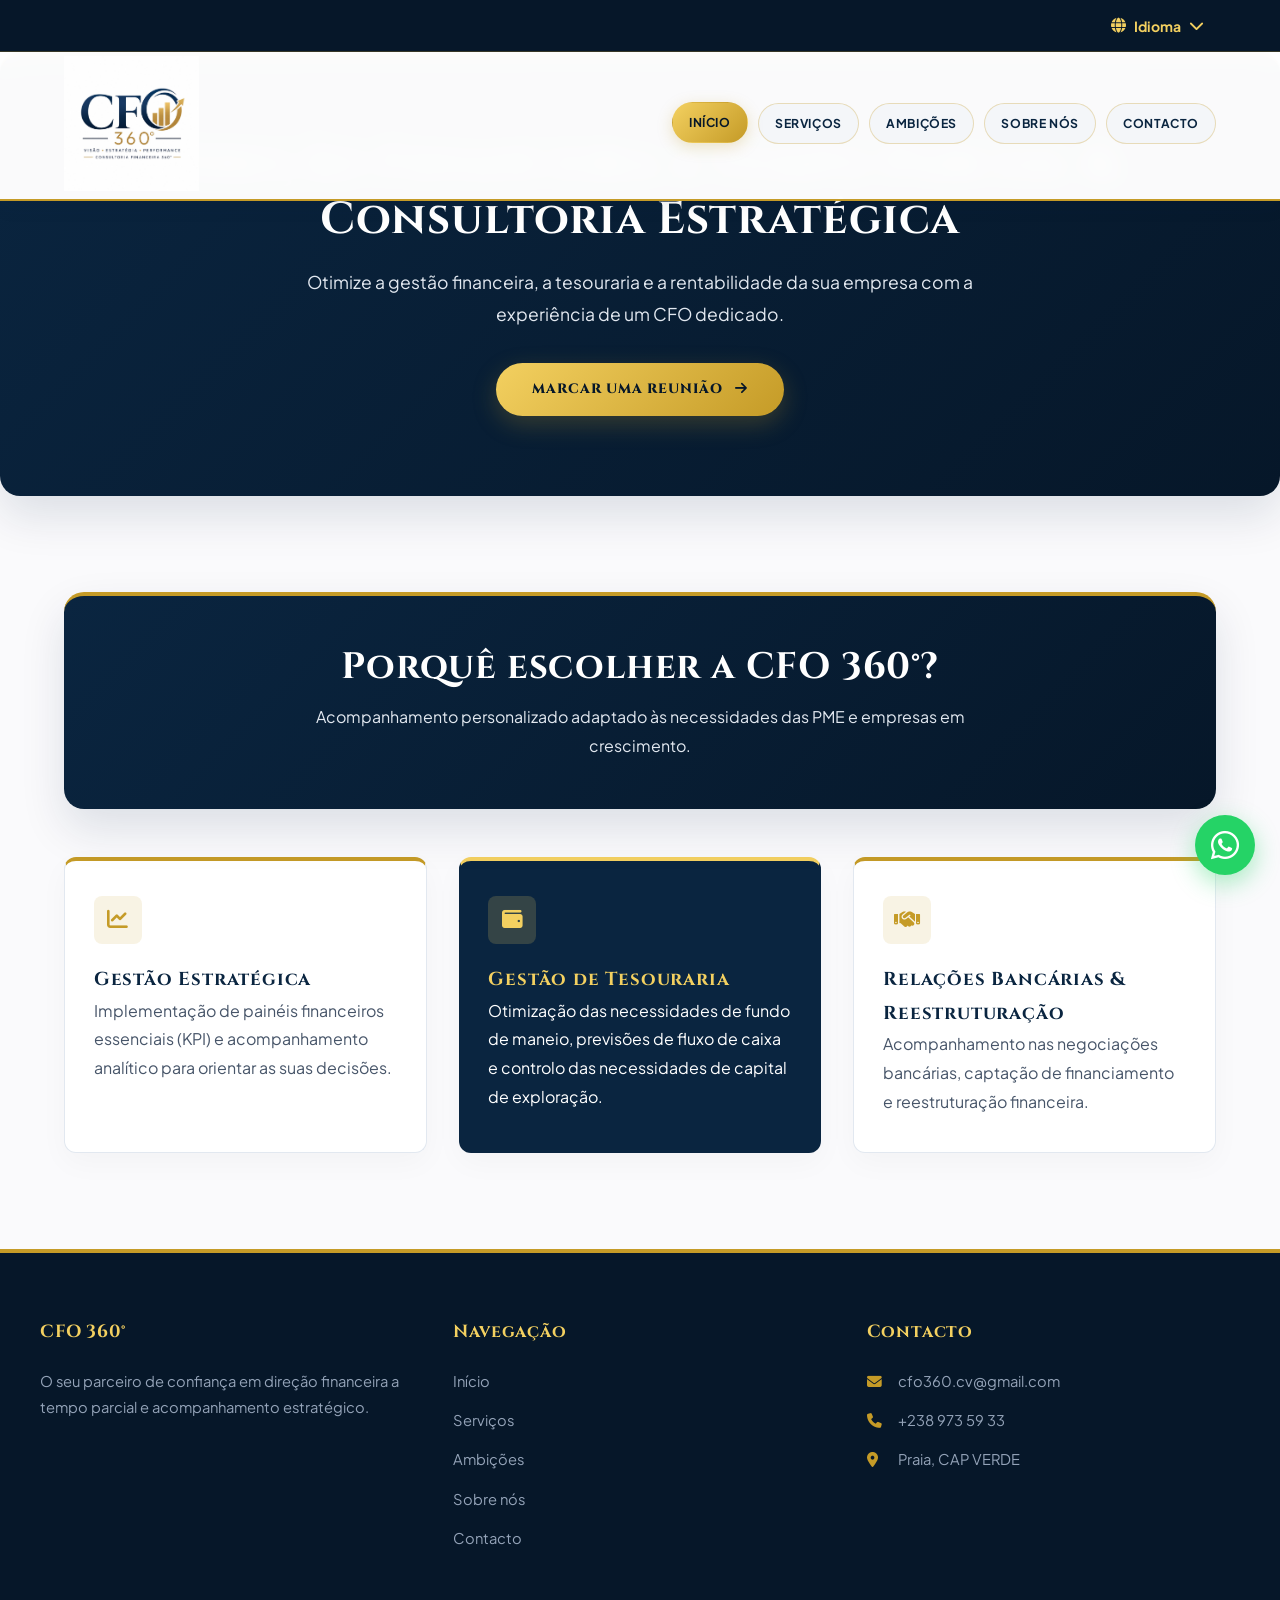
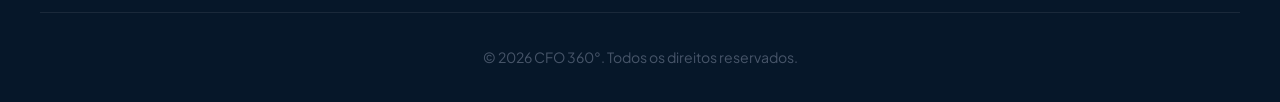
<file: index.html>
<!DOCTYPE html>
<html lang="pt">

<head>

  <meta charset="UTF-8">

  <meta
    name="viewport"
    content="width=device-width, initial-scale=1.0"
  >

  <title>CFO 360° - Direção Financeira & Consultoria</title>

  <link
    rel="stylesheet"
    href="css cfo 360.css"
  >

  <link
    rel="stylesheet"
    href="https://cdnjs.cloudflare.com/ajax/libs/font-awesome/6.4.0/css/all.min.css"
  >

  <style>

    /* =====================================================
       MENU DE LANGUES
       ===================================================== */

    .top-bar {
      position: relative;
      z-index: 10000;
    }

    .top-actions {
      position: relative;
    }

    .language-selector {
      position: relative;
      display: inline-block;
    }

    .btn-lang-trigger {
      display: flex;
      align-items: center;
      gap: 8px;
      border: none;
      background: transparent;
      cursor: pointer;
      font-size: 14px;
      padding: 8px 12px;
    }

    .btn-lang-trigger i {
      font-size: 15px;
    }

    .language-dropdown {
      display: none;
      position: absolute;
      top: calc(100% + 8px);
      right: 0;
      min-width: 170px;
      background: #ffffff;
      border-radius: 10px;
      box-shadow: 0 8px 25px rgba(0, 0, 0, 0.15);
      overflow: hidden;
      z-index: 20000;
    }

    .language-dropdown.show {
      display: block;
    }

    .language-dropdown button {
      width: 100%;
      border: none;
      background: #ffffff;
      padding: 12px 16px;
      text-align: left;
      cursor: pointer;
      display: flex;
      align-items: center;
      gap: 10px;
      font-size: 14px;
      transition: background 0.2s ease;
    }

    .language-dropdown button:hover {
      background: #f2f2f2;
    }

    .language-dropdown button i {
      width: 18px;
    }

    @media (max-width: 768px) {

      .language-dropdown {
        right: 0;
        min-width: 160px;
      }

      .btn-lang-trigger {
        font-size: 13px;
      }

    }

  </style>

</head>


<body>


  <!-- =====================================================
       TOP BAR
       ===================================================== -->

  <div class="top-bar">

    <div class="top-actions">

      <div class="language-selector">

        <button
          type="button"
          class="btn-lang-trigger"
          onclick="toggleLanguageMenu()"
          aria-label="Escolher idioma"
          aria-expanded="false"
        >

          <i class="fa-solid fa-globe"></i>

          <span data-i18n="language_button">
            Idioma
          </span>

          <i class="fa-solid fa-chevron-down"></i>

        </button>


        <div
          id="language-dropdown"
          class="language-dropdown"
        >

          <button
            type="button"
            onclick="translateSite('pt')"
          >
            <i class="fa-solid fa-globe"></i>
            Português
          </button>


          <button
            type="button"
            onclick="translateSite('fr')"
          >
            <i class="fa-solid fa-globe"></i>
            Français
          </button>


          <button
            type="button"
            onclick="translateSite('en')"
          >
            <i class="fa-solid fa-globe"></i>
            English
          </button>

        </div>

      </div>

    </div>

  </div>


  <!-- =====================================================
       HEADER
       ===================================================== -->

  <header>

    <div class="header-container">

      <a
        href="index.html"
        class="logo-link"
      >

        <img
          src="WhatsApp Image 2026-08-24 at 14.18.25.jpeg"
          alt="CFO 360° Logo"
          class="logo-img"
        >

      </a>


      <nav>

        <ul class="nav-links">

          <li>

            <a
              href="index.html"
              class="active"
              data-i18n="nav_home"
            >
              Início
            </a>

          </li>


          <li>

            <a
              href="services.html"
              data-i18n="nav_services"
            >
              Serviços
            </a>

          </li>


          <li>

            <a
              href="realisations.html"
              data-i18n="nav_ambitions"
            >
              Ambições
            </a>

          </li>


          <li>

            <a
              href="a-propos.html"
              data-i18n="nav_about"
            >
              Sobre nós
            </a>

          </li>


          <li>

            <a
              href="contact.html"
              data-i18n="nav_contact"
            >
              Contacto
            </a>

          </li>

        </ul>

      </nav>

    </div>

  </header>


  <!-- =====================================================
       HERO
       ===================================================== -->

  <section class="hero">

    <div class="hero-content">

      <h1 data-i18n="hero_title">
        Direção Financeira a Tempo Parcial & Consultoria Estratégica
      </h1>


      <p data-i18n="hero_text">
        Otimize a gestão financeira, a tesouraria e a rentabilidade da sua empresa com a experiência de um CFO dedicado.
      </p>


      <a
        href="contact.html"
        class="btn"
      >

        <span data-i18n="hero_button">
          Marcar uma reunião
        </span>

        <i class="fa-solid fa-arrow-right"></i>

      </a>

    </div>

  </section>


  <!-- =====================================================
       CONTEÚDO PRINCIPAL
       ===================================================== -->

  <main class="container">

    <section class="page-header">

      <h2 data-i18n="why_title">
        Porquê escolher a CFO 360°?
      </h2>


      <p data-i18n="why_text">
        Acompanhamento personalizado adaptado às necessidades das PME e empresas em crescimento.
      </p>

    </section>


    <section class="grid">


      <!-- =================================================
           CARD 1
           ================================================= -->

      <div class="card">

        <div class="card-icon">

          <i class="fa-solid fa-chart-line"></i>

        </div>


        <h3 data-i18n="card1_title">
          Gestão Estratégica
        </h3>


        <p data-i18n="card1_text">
          Implementação de painéis financeiros essenciais (KPI) e acompanhamento analítico para orientar as suas decisões.
        </p>

      </div>


      <!-- =================================================
           CARD 2
           ================================================= -->

      <div class="card">

        <div class="card-icon">

          <i class="fa-solid fa-wallet"></i>

        </div>


        <h3 data-i18n="card2_title">
          Gestão de Tesouraria
        </h3>


        <p data-i18n="card2_text">
          Otimização das necessidades de fundo de maneio, previsões de fluxo de caixa e controlo das necessidades de capital de exploração.
        </p>

      </div>


      <!-- =================================================
           CARD 3
           ================================================= -->

      <div class="card">

        <div class="card-icon">

          <i class="fa-solid fa-handshake"></i>

        </div>


        <h3 data-i18n="card3_title">
          Relações Bancárias & Reestruturação
        </h3>


        <p data-i18n="card3_text">
          Acompanhamento nas negociações bancárias, captação de financiamento e reestruturação financeira.
        </p>

      </div>

    </section>

  </main>


  <!-- =====================================================
       WHATSAPP
       ===================================================== -->

  <a
    href="https://wa.me/2389735933"
    class="whatsapp-float"
    target="_blank"
    rel="noopener noreferrer"
    aria-label="WhatsApp"
  >

    <i class="fa-brands fa-whatsapp"></i>

  </a>


  <!-- =====================================================
       FOOTER
       ===================================================== -->

  <footer>

    <div class="footer-content">


      <!-- COLONNE 1 -->

      <div class="footer-col">

        <h4>
          CFO 360°
        </h4>


        <p data-i18n="footer_description">
          O seu parceiro de confiança em direção financeira a tempo parcial e acompanhamento estratégico.
        </p>

      </div>


      <!-- COLONNE 2 -->

      <div class="footer-col">

        <h4 data-i18n="footer_navigation">
          Navegação
        </h4>


        <ul>

          <li>

            <a
              href="index.html"
              data-i18n="nav_home"
            >
              Início
            </a>

          </li>


          <li>

            <a
              href="services.html"
              data-i18n="nav_services"
            >
              Serviços
            </a>

          </li>


          <li>

            <a
              href="realisations.html"
              data-i18n="nav_ambitions"
            >
              Ambições
            </a>

          </li>


          <li>

            <a
              href="a-propos.html"
              data-i18n="nav_about"
            >
              Sobre nós
            </a>

          </li>


          <li>

            <a
              href="contact.html"
              data-i18n="nav_contact"
            >
              Contacto
            </a>

          </li>

        </ul>

      </div>


      <!-- COLONNE 3 -->

      <div class="footer-col">

        <h4 data-i18n="footer_contact">
          Contacto
        </h4>


        <ul>

          <li>

            <i class="fa-solid fa-envelope"></i>

            cfo360.cv@gmail.com

          </li>


          <li>

            <i class="fa-solid fa-phone"></i>

            +238 973 59 33

          </li>


          <li>

            <i class="fa-solid fa-location-dot"></i>

            Praia, CAP VERDE

          </li>

        </ul>

      </div>

    </div>


    <!-- FOOTER BOTTOM -->

    <div class="footer-bottom">

      <p data-i18n="copyright">
        ©️ 2026 CFO 360°. Todos os direitos reservados.
      </p>

    </div>

  </footer>


  <!-- =====================================================
       JAVASCRIPT CFO 360°
       ===================================================== -->

  <script>

    /* =====================================================
       TRADUCTIONS
       ===================================================== */

    const translations = {

      /* ===================================================
         PORTUGUÊS
         =================================================== */

      pt: {

        language_button:
          "Idioma",

        nav_home:
          "Início",

        nav_services:
          "Serviços",

        nav_ambitions:
          "Ambições",

        nav_about:
          "Sobre nós",

        nav_contact:
          "Contacto",

        hero_title:
          "Direção Financeira a Tempo Parcial & Consultoria Estratégica",

        hero_text:
          "Otimize a gestão financeira, a tesouraria e a rentabilidade da sua empresa com a experiência de um CFO dedicado.",

        hero_button:
          "Marcar uma reunião",

        why_title:
          "Porquê escolher a CFO 360°?",

        why_text:
          "Acompanhamento personalizado adaptado às necessidades das PME e empresas em crescimento.",

        card1_title:
          "Gestão Estratégica",

        card1_text:
          "Implementação de painéis financeiros essenciais (KPI) e acompanhamento analítico para orientar as suas decisões.",

        card2_title:
          "Gestão de Tesouraria",

        card2_text:
          "Otimização das necessidades de fundo de maneio, previsões de fluxo de caixa e controlo das necessidades de capital de exploração.",

        card3_title:
          "Relações Bancárias & Reestruturação",

        card3_text:
          "Acompanhamento nas negociações bancárias, captação de financiamento e reestruturação financeira.",

        footer_description:
          "O seu parceiro de confiança em direção financeira a tempo parcial e acompanhamento estratégico.",

        footer_navigation:
          "Navegação",

        footer_contact:
          "Contacto",

        copyright:
          "©️ 2026 CFO 360°. Todos os direitos reservados."

      },


      /* ===================================================
         FRANÇAIS
         =================================================== */

      fr: {

        language_button:
          "Langue / Language",

        nav_home:
          "Accueil",

        nav_services:
          "Services",

        nav_ambitions:
          "Ambitions",

        nav_about:
          "À propos",

        nav_contact:
          "Contact",

        hero_title:
          "Direction Financière à Temps Partagé & Conseil Stratégique",

        hero_text:
          "Optimisez la gestion financière, la trésorerie et la rentabilité de votre entreprise avec l'expertise d'un CFO dédié.",

        hero_button:
          "Prendre rendez-vous",

        why_title:
          "Pourquoi choisir CFO 360° ?",

        why_text:
          "Un accompagnement sur-mesure adapté aux besoins des PME et entreprises en croissance.",

        card1_title:
          "Pilotage Stratégique",

        card1_text:
          "Mise en place de tableaux de bord financiers clés (KPI) et suivi analytique pour guider vos décisions.",

        card2_title:
          "Gestion de Trésorerie",

        card2_text:
          "Optimisation du BFR, prévisions de cash-flow et maîtrise du besoin en fonds de roulement.",

        card3_title:
          "Relations Bancaires & Restructuration",

        card3_text:
          "Accompagnement dans les négociations bancaires, levées de fonds et restructuration financière.",

        footer_description:
          "Votre partenaire de confiance en direction financière à temps partagé et accompagnement stratégique.",

        footer_navigation:
          "Navigation",

        footer_contact:
          "Contact",

        copyright:
          "©️ 2026 CFO 360°. Tous droits réservés."

      },


      /* ===================================================
         ENGLISH
         =================================================== */

      en: {

        language_button:
          "Language",

        nav_home:
          "Home",

        nav_services:
          "Services",

        nav_ambitions:
          "Goals",

        nav_about:
          "About Us",

        nav_contact:
          "Contact",

        hero_title:
          "Part-Time Financial Management & Strategic Consulting",

        hero_text:
          "Optimize your company's financial management, cash flow and profitability with the expertise of a dedicated CFO.",

        hero_button:
          "Book an appointment",

        why_title:
          "Why choose CFO 360°?",

        why_text:
          "Tailored support designed to meet the needs of SMEs and growing companies.",

        card1_title:
          "Strategic Management",

        card1_text:
          "Implementation of key financial dashboards (KPIs) and analytical monitoring to guide your decisions.",

        card2_title:
          "Cash Management",

        card2_text:
          "Working capital optimization, cash-flow forecasting and effective management of working capital requirements.",

        card3_title:
          "Banking Relations & Restructuring",

        card3_text:
          "Support with banking negotiations, fundraising and financial restructuring.",

        footer_description:
          "Your trusted partner in part-time financial management and strategic support.",

        footer_navigation:
          "Navigation",

        footer_contact:
          "Contact",

        copyright:
          "©️ 2026 CFO 360°. All rights reserved."

      }

    };


    /* =====================================================
       APPLICATION DE LA LANGUE
       ===================================================== */

    function applyLanguage(lang) {

      if (!translations[lang]) {

        lang = "pt";

      }


      document.documentElement.lang = lang;


      document
        .querySelectorAll("[data-i18n]")
        .forEach(function(element) {

          const key =
            element.getAttribute("data-i18n");


          if (
            translations[lang][key] !== undefined
          ) {

            element.textContent =
              translations[lang][key];

          }

        });


      localStorage.setItem(
        "cfo_selected_language",
        lang
      );

    }


    /* =====================================================
       OUVRIR / FERMER LE MENU DE LANGUES
       ===================================================== */

    function toggleLanguageMenu() {

      const dropdown =
        document.getElementById(
          "language-dropdown"
        );


      const button =
        document.querySelector(
          ".btn-lang-trigger"
        );


      if (!dropdown) {
        return;
      }


      const isOpen =
        dropdown.classList.contains("show");


      if (isOpen) {

        dropdown.classList.remove("show");


        if (button) {

          button.setAttribute(
            "aria-expanded",
            "false"
          );

        }

      }

      else {

        dropdown.classList.add("show");


        if (button) {

          button.setAttribute(
            "aria-expanded",
            "true"
          );

        }

      }

    }


    /* =====================================================
       CHANGEMENT DE LANGUE
       ===================================================== */

    function translateSite(langCode) {

      if (
        langCode !== "pt" &&
        langCode !== "fr" &&
        langCode !== "en"
      ) {

        return;

      }


      applyLanguage(langCode);


      const dropdown =
        document.getElementById(
          "language-dropdown"
        );


      const button =
        document.querySelector(
          ".btn-lang-trigger"
        );


      if (dropdown) {

        dropdown.classList.remove("show");

      }


      if (button) {

        button.setAttribute(
          "aria-expanded",
          "false"
        );

      }

    }


    /* =====================================================
       INITIALISATION
       ===================================================== */

    document.addEventListener(
      "DOMContentLoaded",
      function() {

        /*
         * Récupération de la langue sauvegardée.
         */

        const savedLanguage =
          localStorage.getItem(
            "cfo_selected_language"
          );


        /*
         * Portugais par défaut.
         */

        if (
          savedLanguage === "fr" ||
          savedLanguage === "en" ||
          savedLanguage === "pt"
        ) {

          applyLanguage(
            savedLanguage
          );

        }

        else {

          applyLanguage("pt");

        }


        /* =================================================
           FERMETURE DU MENU SI ON CLIQUE AILLEURS
           ================================================= */

        document.addEventListener(
          "click",
          function(event) {

            const selector =
              document.querySelector(
                ".language-selector"
              );


            const dropdown =
              document.getElementById(
                "language-dropdown"
              );


            const button =
              document.querySelector(
                ".btn-lang-trigger"
              );


            if (
              selector &&
              dropdown &&
              !selector.contains(event.target)
            ) {

              dropdown.classList.remove(
                "show"
              );


              if (button) {

                button.setAttribute(
                  "aria-expanded",
                  "false"
                );

              }

            }

          }
        );


        /* =================================================
           FERMETURE AVEC ESC
           ================================================= */

        document.addEventListener(
          "keydown",
          function(event) {

            if (event.key !== "Escape") {
              return;
            }


            const dropdown =
              document.getElementById(
                "language-dropdown"
              );


            const button =
              document.querySelector(
                ".btn-lang-trigger"
              );


            if (dropdown) {

              dropdown.classList.remove(
                "show"
              );

            }


            if (button) {

              button.setAttribute(
                "aria-expanded",
                "false"
              );

            }

          }
        );


        /* =================================================
           HEADER AU DÉFILEMENT
           ================================================= */

        const header =
          document.querySelector("header");


        if (!header) {
          return;
        }


        let lastScrollTop =
          window.pageYOffset ||
          document.documentElement.scrollTop;


        window.addEventListener(
          "scroll",
          function() {

            const currentScrollTop =
              window.pageYOffset ||
              document.documentElement.scrollTop;


            /*
             * Tout en haut :
             * le header est visible.
             */

            if (currentScrollTop <= 10) {

              header.classList.remove(
                "header-hidden"
              );


              lastScrollTop =
                currentScrollTop;


              return;

            }


            /*
             * On descend :
             * SEUL le header disparaît.
             */

            if (
              currentScrollTop >
              lastScrollTop
            ) {

              header.classList.add(
                "header-hidden"
              );

            }


            /*
             * On remonte :
             * le header revient.
             */

            else if (
              currentScrollTop <
              lastScrollTop
            ) {

              header.classList.remove(
                "header-hidden"
              );

            }


            lastScrollTop =
              currentScrollTop;

          },
          {
            passive: true
          }
        );

      }
    );

  </script>

</body>

</html>
</file>
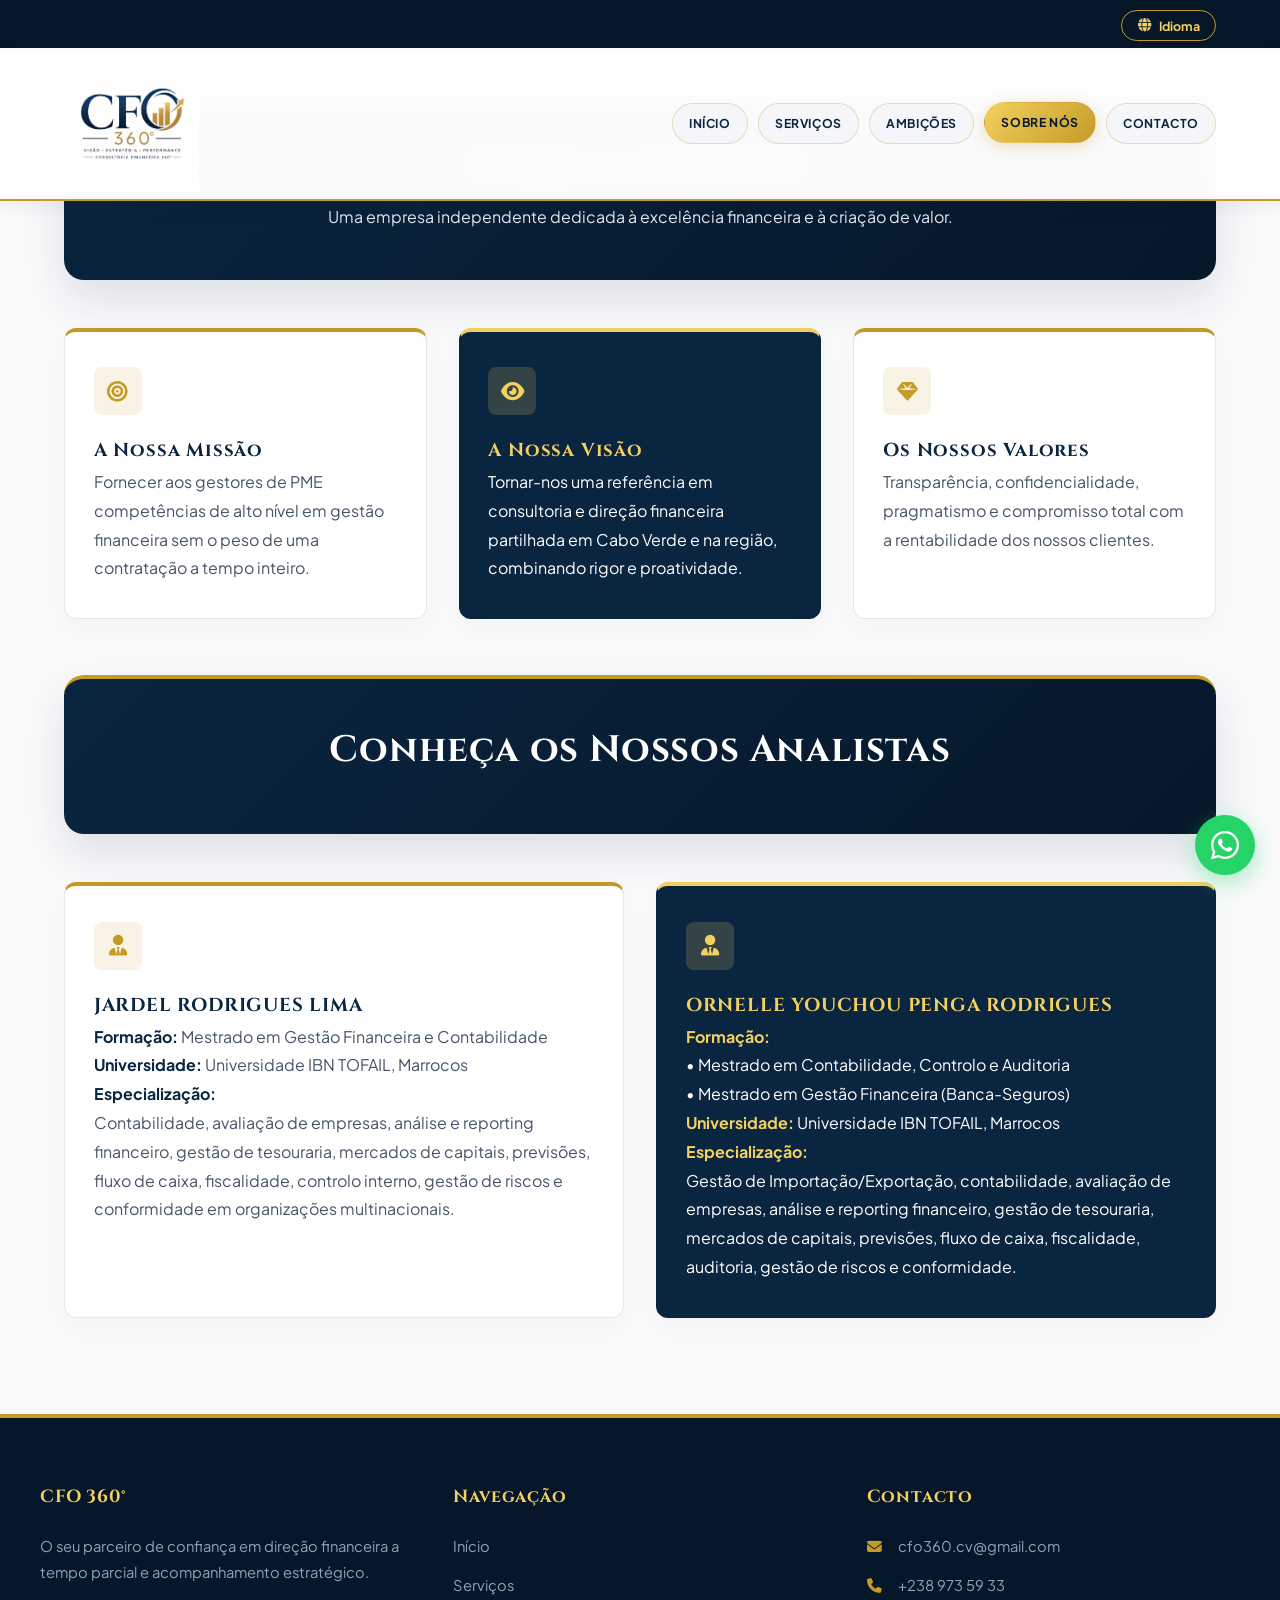
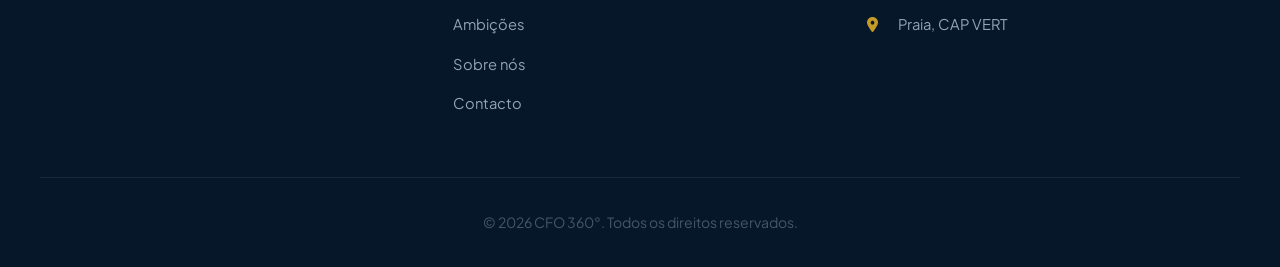
<file: a-propos.html>
<!DOCTYPE html>
<html lang="fr">
<head>
  <meta charset="UTF-8">
  <meta name="viewport" content="width=device-width, initial-scale=1.0">

  <title>CFO 360° - À propos</title>

  <link rel="stylesheet" href="css cfo 360.css">

  <link
    rel="stylesheet"
    href="https://cdnjs.cloudflare.com/ajax/libs/font-awesome/6.4.0/css/all.min.css"
  >

  <style>
    /* =========================================================
       MODALE DE LANGUE
       ========================================================= */

    #language-modal-overlay {
      display: none;
      position: fixed;
      inset: 0;
      z-index: 99999;
      align-items: center;
      justify-content: center;
    }

    #language-modal-overlay.language-modal-open {
      display: flex;
    }

    .language-modal-card {
      position: relative;
      z-index: 100000;
    }

    /* =========================================================
       TOP BAR
       ========================================================= */

    .top-bar {
      position: relative;
      z-index: 1000;
    }

    .top-actions {
      position: relative;
    }

    .btn-lang-trigger {
      cursor: pointer;
    }
  </style>
</head>

<body>

  <!-- =========================================================
       TOP BAR
       ========================================================= -->

  <div class="top-bar">

    <div class="top-actions">

      <button
        type="button"
        class="btn-lang-trigger"
        onclick="openLangModal()"
        aria-label="Choisir la langue"
      >

        <i class="fa-solid fa-globe"></i>

        <span data-i18n="language_button">
          Langue
        </span>

      </button>

    </div>

  </div>


  <!-- =========================================================
       MODALE DE CHOIX DE LANGUE
       ========================================================= -->

  <div
    id="language-modal-overlay"
    aria-hidden="true"
  >

    <div class="language-modal-card">

      <h2 data-i18n="modal_title">
        Choisir la langue
      </h2>

      <p data-i18n="modal_text">
        Veuillez choisir votre langue préférée.
      </p>

      <div class="modal-buttons">

        <button
          type="button"
          class="lang-btn"
          onclick="translatePage('fr')"
        >
          <i class="fa-solid fa-globe"></i>
          Français
        </button>

        <button
          type="button"
          class="lang-btn"
          onclick="translatePage('en')"
        >
          <i class="fa-solid fa-globe"></i>
          English
        </button>

        <button
          type="button"
          class="lang-btn"
          onclick="translatePage('pt')"
        >
          <i class="fa-solid fa-globe"></i>
          Português
        </button>

      </div>

    </div>

  </div>


  <!-- =========================================================
       HEADER
       ========================================================= -->

  <header>

    <div class="header-container">

      <a
        href="index.html"
        class="logo-link"
      >

        <img
          src="WhatsApp Image 2026-08-24 at 14.18.25.jpeg"
          alt="CFO 360° Logo"
          class="logo-img"
        >

      </a>

      <nav>

        <ul class="nav-links">

          <li>
            <a
              href="index.html"
              data-i18n="nav_home"
            >
              Accueil
            </a>
          </li>

          <li>
            <a
              href="services.html"
              data-i18n="nav_services"
            >
              Services
            </a>
          </li>

          <li>
            <a
              href="realisations.html"
              data-i18n="nav_ambitions"
            >
              Ambitions
            </a>
          </li>

          <li>
            <a
              href="a-propos.html"
              class="active"
              data-i18n="nav_about"
            >
              À propos
            </a>
          </li>

          <li>
            <a
              href="contact.html"
              data-i18n="nav_contact"
            >
              Contact
            </a>
          </li>

        </ul>

      </nav>

    </div>

  </header>


  <!-- =========================================================
       CONTENU PRINCIPAL
       ========================================================= -->

  <main class="container">

    <section class="page-header">

      <h1 data-i18n="page_title">
        À propos de CFO 360°
      </h1>

      <p data-i18n="page_description">
        Un cabinet indépendant dédié à l'excellence financière et à la création de valeur.
      </p>

    </section>


    <section class="grid">

      <!-- =====================================================
           MISSION
           ===================================================== -->

      <div class="card">

        <div class="card-icon">
          <i class="fa-solid fa-bullseye"></i>
        </div>

        <h3 data-i18n="mission_title">
          Notre Mission
        </h3>

        <p data-i18n="mission_text">
          Apporter aux dirigeants de PME des compétences de haut niveau en gestion financière sans la lourdeur d'un recrutement à temps plein.
        </p>

      </div>


      <!-- =====================================================
           VISION
           ===================================================== -->

      <div class="card">

        <div class="card-icon">
          <i class="fa-solid fa-eye"></i>
        </div>

        <h3 data-i18n="vision_title">
          Notre Vision
        </h3>

        <p data-i18n="vision_text">
          Devenir la référence en conseil et direction financière partagée au Cap-Vert et dans la région, en conjuguant rigueur et proactivité.
        </p>

      </div>


      <!-- =====================================================
           VALEURS
           ===================================================== -->

      <div class="card">

        <div class="card-icon">
          <i class="fa-solid fa-gem"></i>
        </div>

        <h3 data-i18n="values_title">
          Nos Valeurs
        </h3>

        <p data-i18n="values_text">
          Transparence, confidentialité, pragmatisme et engagement total au service de la rentabilité de nos clients.
        </p>

      </div>

    </section>


    <!-- =====================================================
         ÉQUIPE / ANALYSTES
         ===================================================== -->

    <section class="page-header">

      <h2 data-i18n="team_title">
        Nos Analystes
      </h2>

    </section>


    <section class="grid">

      <!-- =====================================================
           ANALYSTE 1
           JARDEL RODRIGUES LIMA
           ===================================================== -->

      <div class="card">

        <div class="card-icon">
          <i class="fa-solid fa-user-tie"></i>
        </div>

        <h3>
          JARDEL RODRIGUES LIMA
        </h3>

        <p>

          <strong data-i18n="education_label">
            Formation :
          </strong>

          <span data-i18n="jardel_education">
            Master en gestion financière et comptabilité
          </span>

        </p>


        <p>

          <strong data-i18n="university_label">
            Université :
          </strong>

          <span data-i18n="jardel_university">
            Université IBN TOFAIL, Maroc
          </span>

        </p>


        <p>

          <strong data-i18n="expertise_label">
            Expertise :
          </strong>

        </p>


        <p data-i18n="jardel_expertise">

          Comptabilité, évaluation d'entreprise,
          analyse et reporting financiers,
          gestion de trésorerie, marchés de capitaux,
          prévisions, flux de trésorerie, fiscalité,
          contrôle interne, gestion des risques et
          conformité au sein d'organisations multinationales.

        </p>

      </div>


      <!-- =====================================================
           ANALYSTE 2
           ORNELLE YOUCHOU PENGA RODRIGUES
           ===================================================== -->

      <div class="card">

        <div class="card-icon">
          <i class="fa-solid fa-user-tie"></i>
        </div>

        <h3>
          ORNELLE YOUCHOU PENGA RODRIGUES
        </h3>


        <p>

          <strong data-i18n="education_label">
            Formation :
          </strong>

        </p>


        <p data-i18n="ornelle_education1">

          • Master en Comptabilité, Contrôle et Audit

        </p>


        <p data-i18n="ornelle_education2">

          • Master en Gestion Financière
          (Banque-Assurance)

        </p>


        <p>

          <strong data-i18n="university_label">
            Université :
          </strong>

          <span data-i18n="ornelle_university">
            Université IBN TOFAIL, Maroc
          </span>

        </p>


        <p>

          <strong data-i18n="expertise_label">
            Expertise :
          </strong>

        </p>


        <p data-i18n="ornelle_expertise">

          Gestion Import/Export, comptabilité,
          évaluation d'entreprise, analyse et reporting
          financiers, gestion de trésorerie, marchés de
          capitaux, prévisions, flux de trésorerie,
          fiscalité, audit, gestion des risques et conformité.

        </p>

      </div>

    </section>

  </main>


  <!-- =========================================================
       WHATSAPP
       ========================================================= -->

  <a
    href="https://wa.me/2389735933"
    class="whatsapp-float"
    target="_blank"
    rel="noopener noreferrer"
    aria-label="WhatsApp"
  >

    <i class="fa-brands fa-whatsapp"></i>

  </a>


  <!-- =========================================================
       FOOTER
       ========================================================= -->

  <footer>

    <div class="footer-content">

      <!-- COLONNE 1 -->

      <div class="footer-col">

        <h4>
          CFO 360°
        </h4>

        <p data-i18n="footer_description">

          Votre partenaire de confiance en direction financière
          à temps partagé et accompagnement stratégique.

        </p>

      </div>


      <!-- COLONNE 2 -->

      <div class="footer-col">

        <h4 data-i18n="footer_navigation">
          Navigation
        </h4>

        <ul>

          <li>
            <a
              href="index.html"
              data-i18n="nav_home"
            >
              Accueil
            </a>
          </li>

          <li>
            <a
              href="services.html"
              data-i18n="nav_services"
            >
              Services
            </a>
          </li>

          <li>
            <a
              href="realisations.html"
              data-i18n="nav_ambitions"
            >
              Ambitions
            </a>
          </li>

          <li>
            <a
              href="a-propos.html"
              data-i18n="nav_about"
            >
              À propos
            </a>
          </li>

          <li>
            <a
              href="contact.html"
              data-i18n="nav_contact"
            >
              Contact
            </a>
          </li>

        </ul>

      </div>


      <!-- COLONNE 3 -->

      <div class="footer-col">

        <h4 data-i18n="footer_contact">
          Contact
        </h4>

        <ul>

          <li>
            <i class="fa-solid fa-envelope"></i>
            cfo360.cv@gmail.com
          </li>

          <li>
            <i class="fa-solid fa-phone"></i>
            +238 973 59 33
          </li>

          <li>
            <i class="fa-solid fa-location-dot"></i>
            Praia, CAP VERT
          </li>

        </ul>

      </div>

    </div>


    <!-- FOOTER BOTTOM -->

    <div class="footer-bottom">

      <p data-i18n="copyright">
        ©️ 2026 CFO 360°. Tous droits réservés.
      </p>

    </div>

  </footer>


  <!-- =========================================================
       JAVASCRIPT
       ========================================================= -->

  <script>

    /* =========================================================
       TRADUCTIONS
       ========================================================= */

    const translations = {

      /* =======================================================
         FRANÇAIS
         ======================================================= */

      fr: {

        language_button:
          "Langue",

        modal_title:
          "Choisir la langue",

        modal_text:
          "Veuillez choisir votre langue préférée.",


        nav_home:
          "Accueil",

        nav_services:
          "Services",

        nav_ambitions:
          "Ambitions",

        nav_about:
          "À propos",

        nav_contact:
          "Contact",


        page_title:
          "À propos de CFO 360°",

        page_description:
          "Un cabinet indépendant dédié à l'excellence financière et à la création de valeur.",


        mission_title:
          "Notre Mission",

        mission_text:
          "Apporter aux dirigeants de PME des compétences de haut niveau en gestion financière sans la lourdeur d'un recrutement à temps plein.",


        vision_title:
          "Notre Vision",

        vision_text:
          "Devenir la référence en conseil et direction financière partagée au Cap-Vert et dans la région, en conjuguant rigueur et proactivité.",


        values_title:
          "Nos Valeurs",

        values_text:
          "Transparence, confidentialité, pragmatisme et engagement total au service de la rentabilité de nos clients.",


        /* =====================================================
           ANALYSTES
           ===================================================== */

        team_title:
          "Nos Analystes",

        education_label:
          "Formation :",

        university_label:
          "Université :",

        expertise_label:
          "Expertise :",


        jardel_education:
          "Master en gestion financière et comptabilité",

        jardel_university:
          "Université IBN TOFAIL, Maroc",

        jardel_expertise:
          "Comptabilité, évaluation d'entreprise, analyse et reporting financiers, gestion de trésorerie, marchés de capitaux, prévisions, flux de trésorerie, fiscalité, contrôle interne, gestion des risques et conformité au sein d'organisations multinationales.",


        ornelle_education1:
          "• Master en Comptabilité, Contrôle et Audit",

        ornelle_education2:
          "• Master en Gestion Financière (Banque-Assurance)",

        ornelle_university:
          "Université IBN TOFAIL, Maroc",

        ornelle_expertise:
          "Gestion Import/Export, comptabilité, évaluation d'entreprise, analyse et reporting financiers, gestion de trésorerie, marchés de capitaux, prévisions, flux de trésorerie, fiscalité, audit, gestion des risques et conformité.",


        footer_description:
          "Votre partenaire de confiance en direction financière à temps partagé et accompagnement stratégique.",

        footer_navigation:
          "Navigation",

        footer_contact:
          "Contact",

        copyright:
          "©️ 2026 CFO 360°. Tous droits réservés."

      },


      /* =======================================================
         ENGLISH
         ======================================================= */

      en: {

        language_button:
          "Language",

        modal_title:
          "Choose your language",

        modal_text:
          "Please choose your preferred language.",


        nav_home:
          "Home",

        nav_services:
          "Services",

        nav_ambitions:
          "Goals",

        nav_about:
          "About Us",

        nav_contact:
          "Contact",


        page_title:
          "About CFO 360°",

        page_description:
          "An independent firm dedicated to financial excellence and value creation.",


        mission_title:
          "Our Mission",

        mission_text:
          "Providing SME executives with high-level financial management expertise without the burden of a full-time recruitment.",


        vision_title:
          "Our Vision",

        vision_text:
          "To become the leading reference in financial advisory and part-time CFO services in Cape Verde and the region, combining rigor and proactivity.",


        values_title:
          "Our Values",

        values_text:
          "Transparency, confidentiality, pragmatism and total commitment to our clients' profitability.",


        /* =====================================================
           ANALYSTS
           ===================================================== */

        team_title:
          "Meet Our Analysts",

        education_label:
          "Education:",

        university_label:
          "University:",

        expertise_label:
          "Expertise:",


        jardel_education:
          "Master’s degree in financial management and accounting",

        jardel_university:
          "IBN TOFAIL University, Morocco",

        jardel_expertise:
          "Accounting, Business Valuation, Financial Analysis/Reporting, Treasury Management, Capital Markets, Forecasting, Cash Flow, Taxation, Internal Controls, Risk Management, and Compliance within multinational organizations.",


        ornelle_education1:
          "• Master's Degree in Accounting, Control and Audit",

        ornelle_education2:
          "• Master's Degree in Financial Management (Banking-Insurance)",

        ornelle_university:
          "IBN TOFAIL University, Morocco",

        ornelle_expertise:
          "Import/Export Management, Accounting, Business Valuation, Financial Analysis/Reporting, Treasury Management, Capital Markets, Forecasting, Cash Flow, Taxation, Audit, Risk Management, and Compliance.",


        footer_description:
          "Your trusted partner in part-time financial management and strategic support.",

        footer_navigation:
          "Navigation",

        footer_contact:
          "Contact",

        copyright:
          "©️ 2026 CFO 360°. All rights reserved."

      },


      /* =======================================================
         PORTUGUÊS
         ======================================================= */

      pt: {

        language_button:
          "Idioma",

        modal_title:
          "Escolha o seu idioma",

        modal_text:
          "Escolha o seu idioma preferido.",


        nav_home:
          "Início",

        nav_services:
          "Serviços",

        nav_ambitions:
          "Ambições",

        nav_about:
          "Sobre nós",

        nav_contact:
          "Contacto",


        page_title:
          "Sobre a CFO 360°",

        page_description:
          "Uma empresa independente dedicada à excelência financeira e à criação de valor.",


        mission_title:
          "A Nossa Missão",

        mission_text:
          "Fornecer aos gestores de PME competências de alto nível em gestão financeira sem o peso de uma contratação a tempo inteiro.",


        vision_title:
          "A Nossa Visão",

        vision_text:
          "Tornar-nos uma referência em consultoria e direção financeira partilhada em Cabo Verde e na região, combinando rigor e proatividade.",


        values_title:
          "Os Nossos Valores",

        values_text:
          "Transparência, confidencialidade, pragmatismo e compromisso total com a rentabilidade dos nossos clientes.",


        /* =====================================================
           ANALISTAS
           ===================================================== */

        team_title:
          "Conheça os Nossos Analistas",

        education_label:
          "Formação:",

        university_label:
          "Universidade:",

        expertise_label:
          "Especialização:",


        jardel_education:
          "Mestrado em Gestão Financeira e Contabilidade",

        jardel_university:
          "Universidade IBN TOFAIL, Marrocos",

        jardel_expertise:
          "Contabilidade, avaliação de empresas, análise e reporting financeiro, gestão de tesouraria, mercados de capitais, previsões, fluxo de caixa, fiscalidade, controlo interno, gestão de riscos e conformidade em organizações multinacionais.",


        ornelle_education1:
          "• Mestrado em Contabilidade, Controlo e Auditoria",

        ornelle_education2:
          "• Mestrado em Gestão Financeira (Banca-Seguros)",

        ornelle_university:
          "Universidade IBN TOFAIL, Marrocos",

        ornelle_expertise:
          "Gestão de Importação/Exportação, contabilidade, avaliação de empresas, análise e reporting financeiro, gestão de tesouraria, mercados de capitais, previsões, fluxo de caixa, fiscalidade, auditoria, gestão de riscos e conformidade.",


        footer_description:
          "O seu parceiro de confiança em direção financeira a tempo parcial e acompanhamento estratégico.",

        footer_navigation:
          "Navegação",

        footer_contact:
          "Contacto",

        copyright:
          "©️ 2026 CFO 360°. Todos os direitos reservados."

      }

    };


    /* =========================================================
       APPLICATION DE LA LANGUE
       ========================================================= */

    function applyLanguage(lang) {

      if (!translations[lang]) {
        lang = "fr";
      }

      document.documentElement.lang = lang;

      const elements =
        document.querySelectorAll("[data-i18n]");

      elements.forEach(function(element) {

        const key =
          element.getAttribute("data-i18n");

        if (
          translations[lang][key] !== undefined
        ) {

          element.textContent =
            translations[lang][key];

        }

      });

      localStorage.setItem(
        "cfo_selected_language",
        lang
      );

    }


    /* =========================================================
       OUVRIR LA MODALE
       ========================================================= */

    function openLangModal() {

      const modal =
        document.getElementById(
          "language-modal-overlay"
        );

      if (!modal) {

        console.error(
          "Modale de langue introuvable."
        );

        return;

      }

      modal.classList.add(
        "language-modal-open"
      );

      modal.setAttribute(
        "aria-hidden",
        "false"
      );

    }


    /* =========================================================
       FERMER LA MODALE
       ========================================================= */

    function closeLangModal() {

      const modal =
        document.getElementById(
          "language-modal-overlay"
        );

      if (!modal) {
        return;
      }

      modal.classList.remove(
        "language-modal-open"
      );

      modal.setAttribute(
        "aria-hidden",
        "true"
      );

    }


    /* =========================================================
       CHANGER DE LANGUE
       ========================================================= */

    function translatePage(langCode) {

      if (!translations[langCode]) {
        return;
      }

      applyLanguage(langCode);

      closeLangModal();

    }


    /* =========================================================
       COMPATIBILITÉ AVEC L'ANCIEN SYSTÈME
       ========================================================= */

    function translateSite(langCode) {

      translatePage(langCode);

    }


    /* =========================================================
       INITIALISATION
       ========================================================= */

    document.addEventListener(
      "DOMContentLoaded",
      function() {

        /* -----------------------------------------------------
           Récupération de la langue enregistrée
           ----------------------------------------------------- */

        const savedLanguage =
          localStorage.getItem(
            "cfo_selected_language"
          );


        /* -----------------------------------------------------
           Application de la langue
           ----------------------------------------------------- */

        if (
          savedLanguage &&
          translations[savedLanguage]
        ) {

          applyLanguage(savedLanguage);

        } else {

          applyLanguage("fr");

        }


        /* -----------------------------------------------------
           Toujours fermer la modale au démarrage
           ----------------------------------------------------- */

        closeLangModal();


        /* -----------------------------------------------------
           Fermer en cliquant à l'extérieur
           ----------------------------------------------------- */

        const modal =
          document.getElementById(
            "language-modal-overlay"
          );

        if (modal) {

          modal.addEventListener(
            "click",
            function(event) {

              if (
                event.target === modal
              ) {

                closeLangModal();

              }

            }
          );

        }


        /* -----------------------------------------------------
           Fermer avec la touche Échap
           ----------------------------------------------------- */

        document.addEventListener(
          "keydown",
          function(event) {

            if (
              event.key === "Escape"
            ) {

              closeLangModal();

            }

          }
        );


        /* =====================================================
           HEADER AU DÉFILEMENT
           ===================================================== */

        const header =
          document.querySelector("header");

        if (!header) {
          return;
        }

        let lastScrollTop =
          window.pageYOffset ||
          document.documentElement.scrollTop;


        window.addEventListener(
          "scroll",
          function() {

            const currentScrollTop =
              window.pageYOffset ||
              document.documentElement.scrollTop;


            /* -----------------------------------------------
               Tout en haut
               ----------------------------------------------- */

            if (
              currentScrollTop <= 10
            ) {

              header.classList.remove(
                "header-hidden"
              );

              lastScrollTop =
                currentScrollTop;

              return;

            }


            /* -----------------------------------------------
               Descente
               ----------------------------------------------- */

            if (
              currentScrollTop >
              lastScrollTop
            ) {

              header.classList.add(
                "header-hidden"
              );

            }


            /* -----------------------------------------------
               Remontée
               ----------------------------------------------- */

            else if (
              currentScrollTop <
              lastScrollTop
            ) {

              header.classList.remove(
                "header-hidden"
              );

            }


            lastScrollTop =
              currentScrollTop;

          },
          {
            passive: true
          }
        );

      }
    );

  </script>

</body>
</html>
</file>
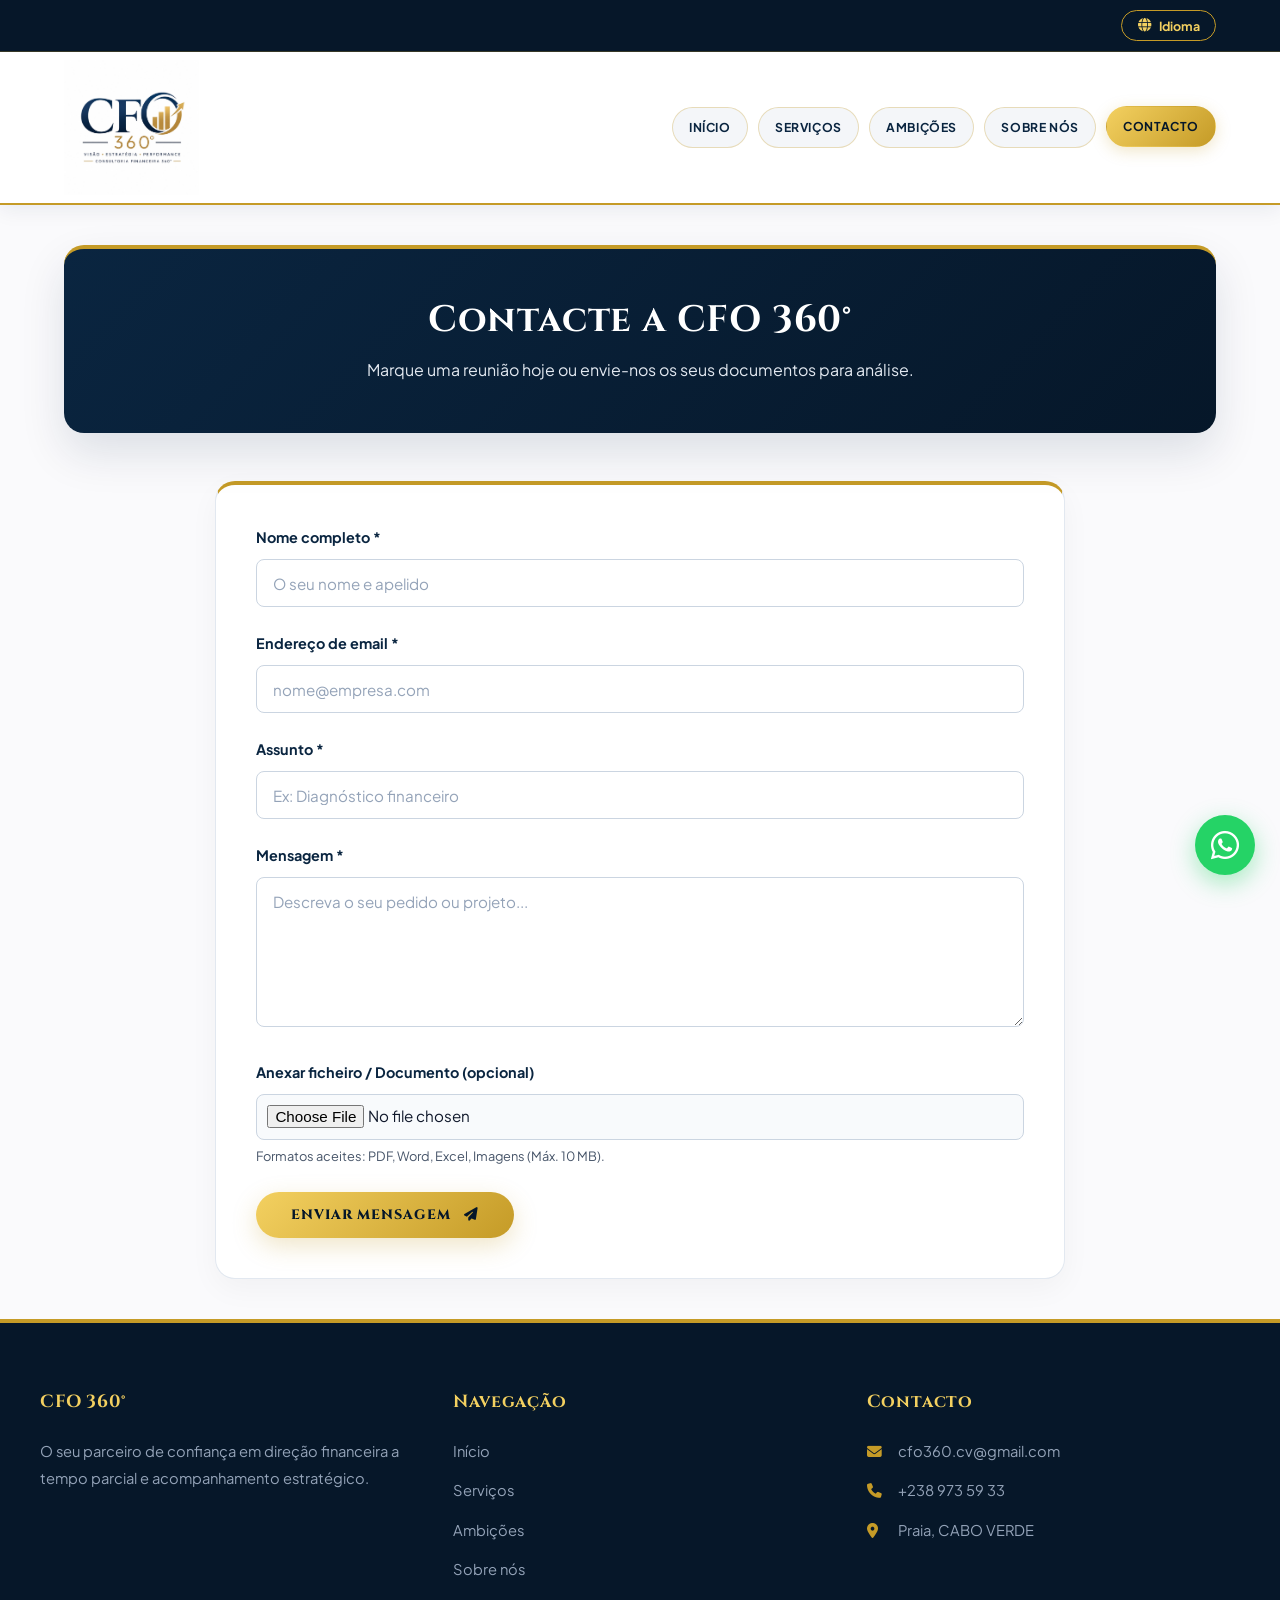
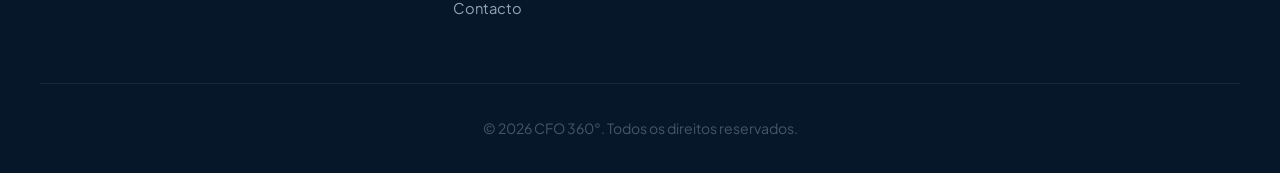
<file: contact.html>
<!DOCTYPE html>
<html lang="pt">

<head>

  <meta charset="UTF-8">

  <meta
    name="viewport"
    content="width=device-width, initial-scale=1.0"
  >

  <title>CFO 360° - Contact</title>

  <link
    rel="stylesheet"
    href="css cfo 360.css"
  >

  <link
    rel="stylesheet"
    href="https://cdnjs.cloudflare.com/ajax/libs/font-awesome/6.4.0/css/all.min.css"
  >

  <style>

    /* ============================================================
       MODALE DE LANGUE
       ============================================================ */

    #language-modal-overlay {

      display: none;

      position: fixed;

      inset: 0;

      width: 100%;
      height: 100%;

      background: rgba(6, 23, 41, 0.65);

      backdrop-filter: blur(8px);
      -webkit-backdrop-filter: blur(8px);

      z-index: 999999;

      align-items: center;
      justify-content: center;

      padding: 20px;

      box-sizing: border-box;
    }


    /*
     * Classe ajoutée par JavaScript
     * pour afficher la modale.
     */

    #language-modal-overlay.language-modal-open {

      display: flex;

    }


    /* ============================================================
       HEADER
       ============================================================ */

    header {

      position: sticky;

      top: 0;

      z-index: 1000;

      transition:
        transform 0.35s ease;

    }


    /*
     * Le header disparaît uniquement
     * lorsque l'utilisateur descend.
     */

    header.header-hidden {

      transform: translateY(-100%);

    }


    /* ============================================================
       TOP BAR
       ============================================================ */

    .top-bar {

      position: relative;

      z-index: 10000;

    }


    .top-actions {

      max-width: 1200px;

      margin: 0 auto;

      padding: 0 1.5rem;

      display: flex;

      justify-content: flex-end;

      align-items: center;

    }


    /* ============================================================
       CONTENU PRINCIPAL
       ============================================================ */

    main {

      position: relative;

      z-index: 1;

    }


    /* ============================================================
       FORMULAIRE
       ============================================================ */

    .contact-form {

      max-width: 850px;

      margin: 0 auto;

    }


    /* ============================================================
       FICHIER
       ============================================================ */

    .attachment-info {

      color: var(--text-muted);

      font-size: 0.8rem;

      display: block;

      margin-top: 0.3rem;

    }

  </style>

</head>


<body>


  <!-- ============================================================
       TOP BAR
       ============================================================ -->

  <div class="top-bar">

    <div class="top-actions">

      <button
        type="button"
        class="btn-lang-trigger"
        onclick="openLangModal()"
        aria-label="Choisir la langue"
      >

        <i class="fa-solid fa-globe"></i>

        <span data-i18n="language_button">
          Idioma
        </span>

      </button>

    </div>

  </div>


  <!-- ============================================================
       MODALE DE CHOIX DE LANGUE
       ============================================================ -->

  <div
    id="language-modal-overlay"
    role="dialog"
    aria-modal="true"
    aria-labelledby="language-modal-title"
  >

    <div class="language-modal-card">

      <h2
        id="language-modal-title"
        data-i18n="modal_title"
      >
        Idioma
      </h2>


      <p data-i18n="modal_text">

        Escolha o seu idioma preferido / Choose your language / Choisissez votre langue :

      </p>


      <div class="modal-buttons">


        <!-- FRANÇAIS -->

        <button
          type="button"
          class="lang-btn"
          onclick="translatePage('fr')"
        >

          <i class="fa-solid fa-globe"></i>

          Français

        </button>


        <!-- ENGLISH -->

        <button
          type="button"
          class="lang-btn"
          onclick="translatePage('en')"
        >

          <i class="fa-solid fa-globe"></i>

          English

        </button>


        <!-- PORTUGUÊS -->

        <button
          type="button"
          class="lang-btn"
          onclick="translatePage('pt')"
        >

          <i class="fa-solid fa-globe"></i>

          Português

        </button>

      </div>

    </div>

  </div>


  <!-- ============================================================
       HEADER
       ============================================================ -->

  <header>

    <div class="header-container">


      <!-- LOGO -->

      <a
        href="index.html"
        class="logo-link"
      >

        <img
          src="WhatsApp Image 2026-08-24 at 14.18.25.jpeg"
          alt="CFO 360° Logo"
          class="logo-img"
        >

      </a>


      <!-- NAVIGATION -->

      <nav>

        <ul class="nav-links">


          <!-- ACCUEIL -->

          <li>

            <a
              href="index.html"
              data-i18n="nav_home"
            >
              Início
            </a>

          </li>


          <!-- SERVICES -->

          <li>

            <a
              href="services.html"
              data-i18n="nav_services"
            >
              Serviços
            </a>

          </li>


          <!-- AMBITIONS -->

          <li>

            <a
              href="realisations.html"
              data-i18n="nav_ambitions"
            >
              Ambições
            </a>

          </li>


          <!-- À PROPOS -->

          <li>

            <a
              href="a-propos.html"
              data-i18n="nav_about"
            >
              Sobre nós
            </a>

          </li>


          <!-- CONTACT -->

          <li>

            <a
              href="contact.html"
              class="active"
              data-i18n="nav_contact"
            >
              Contacto
            </a>

          </li>

        </ul>

      </nav>

    </div>

  </header>


  <!-- ============================================================
       CONTENU PRINCIPAL
       ============================================================ -->

  <main class="container">


    <!-- ==========================================================
         EN-TÊTE
         ========================================================== -->

    <section class="page-header">

      <h1 data-i18n="page_title">

        Contacte a CFO 360°

      </h1>


      <p data-i18n="page_description">

        Marque uma reunião hoje ou envie-nos os seus documentos para análise.

      </p>

    </section>


    <!-- ==========================================================
         FORMULAIRE
         ========================================================== -->

    <div class="contact-form">

      <form
        id="contactForm"
        enctype="multipart/form-data"
      >


        <!-- ======================================================
             NOM
             ====================================================== -->

        <div class="form-group">

          <label
            for="name"
            data-i18n="name_label"
          >

            Nome completo *

          </label>


          <input
            type="text"
            id="name"
            name="name"
            required
            autocomplete="name"
            placeholder="O seu nome e apelido"
            data-i18n-placeholder="name_placeholder"
          >

        </div>


        <!-- ======================================================
             EMAIL
             ====================================================== -->

        <div class="form-group">

          <label
            for="email"
            data-i18n="email_label"
          >

            Endereço de email *

          </label>


          <input
            type="email"
            id="email"
            name="email"
            required
            autocomplete="email"
            placeholder="nome@empresa.com"
            data-i18n-placeholder="email_placeholder"
          >

        </div>


        <!-- ======================================================
             SUJET
             ====================================================== -->

        <div class="form-group">

          <label
            for="subject"
            data-i18n="subject_label"
          >

            Assunto *

          </label>


          <input
            type="text"
            id="subject"
            name="subject"
            required
            placeholder="Ex: Diagnóstico financeiro"
            data-i18n-placeholder="subject_placeholder"
          >

        </div>


        <!-- ======================================================
             MESSAGE
             ====================================================== -->

        <div class="form-group">

          <label
            for="message"
            data-i18n="message_label"
          >

            Mensagem *

          </label>


          <textarea
            id="message"
            name="message"
            rows="6"
            required
            placeholder="Descreva o seu pedido ou projeto..."
            data-i18n-placeholder="message_placeholder"
          ></textarea>

        </div>


        <!-- ======================================================
             PIÈCE JOINTE
             ====================================================== -->

        <div class="form-group">

          <label
            for="attachment"
            data-i18n="attachment_label"
          >

            Anexar ficheiro / Documento (opcional)

          </label>


          <input
            type="file"
            id="attachment"
            name="attachment"
            accept=".pdf,.doc,.docx,.xls,.xlsx,.png,.jpg,.jpeg"
          >


          <small
            class="attachment-info"
            data-i18n="attachment_info"
          >

            Formatos aceites: PDF, Word, Excel, Imagens (Máx. 10 MB).

          </small>

        </div>


        <!-- ======================================================
             BOUTON ENVOYER
             ====================================================== -->

        <button
          type="submit"
          class="btn"
        >

          <span data-i18n="send_button">

            Enviar mensagem

          </span>


          <i class="fa-solid fa-paper-plane"></i>

        </button>

      </form>

    </div>

  </main>


  <!-- ============================================================
       WHATSAPP
       ============================================================ -->

  <a
    href="https://wa.me/2389735933"
    class="whatsapp-float"
    target="_blank"
    rel="noopener noreferrer"
    aria-label="WhatsApp"
  >

    <i class="fa-brands fa-whatsapp"></i>

  </a>


  <!-- ============================================================
       FOOTER
       ============================================================ -->

  <footer>

    <div class="footer-content">


      <!-- ========================================================
           COLONNE 1
           ======================================================== -->

      <div class="footer-col">

        <h4>
          CFO 360°
        </h4>


        <p data-i18n="footer_description">

          O seu parceiro de confiança em direção financeira a tempo parcial e acompanhamento estratégico.

        </p>

      </div>


      <!-- ========================================================
           COLONNE 2
           ======================================================== -->

      <div class="footer-col">

        <h4 data-i18n="footer_navigation">

          Navegação

        </h4>


        <ul>


          <li>

            <a
              href="index.html"
              data-i18n="nav_home"
            >
              Início
            </a>

          </li>


          <li>

            <a
              href="services.html"
              data-i18n="nav_services"
            >
              Serviços
            </a>

          </li>


          <li>

            <a
              href="realisations.html"
              data-i18n="nav_ambitions"
            >
              Ambições
            </a>

          </li>


          <li>

            <a
              href="a-propos.html"
              data-i18n="nav_about"
            >
              Sobre nós
            </a>

          </li>


          <li>

            <a
              href="contact.html"
              data-i18n="nav_contact"
            >
              Contacto
            </a>

          </li>

        </ul>

      </div>


      <!-- ========================================================
           COLONNE 3
           ======================================================== -->

      <div class="footer-col">

        <h4 data-i18n="footer_contact">

          Contacto

        </h4>


        <ul>


          <li>

            <i class="fa-solid fa-envelope"></i>

            cfo360.cv@gmail.com

          </li>


          <li>

            <i class="fa-solid fa-phone"></i>

            +238 973 59 33

          </li>


          <li>

            <i class="fa-solid fa-location-dot"></i>

            Praia, CABO VERDE

          </li>

        </ul>

      </div>

    </div>


    <!-- ========================================================
         FOOTER BOTTOM
         ======================================================== -->

    <div class="footer-bottom">

      <p data-i18n="copyright">

        ©️ 2026 CFO 360°. Todos os direitos reservados.

      </p>

    </div>

  </footer>


  <!-- ============================================================
       JAVASCRIPT
       ============================================================ -->

  <script>

    /* ============================================================
       TRADUCTIONS
       ============================================================ */

    const translations = {


      /* ==========================================================
         FRANÇAIS
         ========================================================== */

      fr: {

        language_button:
          "Langue / Language",

        modal_title:
          "Langue / Language",

        modal_text:
          "Veuillez choisir votre langue préférée / Choose your language / Escolha o seu idioma :",


        nav_home:
          "Accueil",

        nav_services:
          "Services",

        nav_ambitions:
          "Ambitions",

        nav_about:
          "À propos",

        nav_contact:
          "Contact",


        page_title:
          "Contactez CFO 360°",

        page_description:
          "Prenez rendez-vous dès aujourd'hui ou transmettez-nous vos documents pour étude.",


        name_label:
          "Nom complet *",

        name_placeholder:
          "Votre nom et prénom",


        email_label:
          "Adresse email *",

        email_placeholder:
          "nom@entreprise.com",


        subject_label:
          "Sujet *",

        subject_placeholder:
          "Ex : Diagnostic financier",


        message_label:
          "Message *",

        message_placeholder:
          "Détaillez votre demande ou votre projet...",


        attachment_label:
          "Joindre un fichier / Document (optionnel)",

        attachment_info:
          "Formats acceptés : PDF, Word, Excel, Images (Max 10 Mo).",


        send_button:
          "Envoyer le message",


        footer_description:
          "Votre partenaire de confiance en direction financière à temps partagé et accompagnement stratégique.",

        footer_navigation:
          "Navigation",

        footer_contact:
          "Contact",

        copyright:
          "©️ 2026 CFO 360°. Tous droits réservés."

      },


      /* ==========================================================
         ENGLISH
         ========================================================== */

      en: {

        language_button:
          "Language",

        modal_title:
          "Language",

        modal_text:
          "Please choose your preferred language / Choisissez votre langue / Escolha o seu idioma :",


        nav_home:
          "Home",

        nav_services:
          "Services",

        nav_ambitions:
          "Goals",

        nav_about:
          "About Us",

        nav_contact:
          "Contact",


        page_title:
          "Contact CFO 360°",

        page_description:
          "Book an appointment today or send us your documents for review.",


        name_label:
          "Full name *",

        name_placeholder:
          "Your first and last name",


        email_label:
          "Email address *",

        email_placeholder:
          "name@company.com",


        subject_label:
          "Subject *",

        subject_placeholder:
          "Ex: Financial Health Check",


        message_label:
          "Message *",

        message_placeholder:
          "Please describe your request or project...",


        attachment_label:
          "Attach a file / Document (optional)",

        attachment_info:
          "Accepted formats: PDF, Word, Excel, Images (Max 10 MB).",


        send_button:
          "Send message",


        footer_description:
          "Your trusted partner in part-time financial management and strategic support.",

        footer_navigation:
          "Navigation",

        footer_contact:
          "Contact",

        copyright:
          "©️ 2026 CFO 360°. All rights reserved."

      },


      /* ==========================================================
         PORTUGUÊS
         ========================================================== */

      pt: {

        language_button:
          "Idioma",

        modal_title:
          "Idioma",

        modal_text:
          "Escolha o seu idioma preferido / Choose your language / Choisissez votre langue :",


        nav_home:
          "Início",

        nav_services:
          "Serviços",

        nav_ambitions:
          "Ambições",

        nav_about:
          "Sobre nós",

        nav_contact:
          "Contacto",


        page_title:
          "Contacte a CFO 360°",

        page_description:
          "Marque uma reunião hoje ou envie-nos os seus documentos para análise.",


        name_label:
          "Nome completo *",

        name_placeholder:
          "O seu nome e apelido",


        email_label:
          "Endereço de email *",

        email_placeholder:
          "nome@empresa.com",


        subject_label:
          "Assunto *",

        subject_placeholder:
          "Ex: Diagnóstico financeiro",


        message_label:
          "Mensagem *",

        message_placeholder:
          "Descreva o seu pedido ou projeto...",


        attachment_label:
          "Anexar ficheiro / Documento (opcional)",

        attachment_info:
          "Formatos aceites: PDF, Word, Excel, Imagens (Máx. 10 MB).",


        send_button:
          "Enviar mensagem",


        footer_description:
          "O seu parceiro de confiança em direção financeira a tempo parcial e acompanhamento estratégico.",

        footer_navigation:
          "Navegação",

        footer_contact:
          "Contacto",

        copyright:
          "©️ 2026 CFO 360°. Todos os direitos reservados."

      }

    };


    /* ============================================================
       APPLICATION DE LA LANGUE
       ============================================================ */

    function applyLanguage(lang) {


      /*
       * Portugais par défaut
       */

      if (!translations[lang]) {

        lang = "pt";

      }


      /*
       * Langue HTML
       */

      document.documentElement.lang = lang;


      /*
       * Textes
       */

      document
        .querySelectorAll("[data-i18n]")
        .forEach(function(element) {

          const key =
            element.getAttribute("data-i18n");


          if (
            translations[lang][key] !== undefined
          ) {

            element.textContent =
              translations[lang][key];

          }

        });


      /*
       * Placeholders
       */

      document
        .querySelectorAll("[data-i18n-placeholder]")
        .forEach(function(element) {

          const key =
            element.getAttribute(
              "data-i18n-placeholder"
            );


          if (
            translations[lang][key] !== undefined
          ) {

            element.placeholder =
              translations[lang][key];

          }

        });


      /*
       * Sauvegarde
       */

      localStorage.setItem(
        "cfo_selected_language",
        lang
      );

      localStorage.setItem(
        "cfo_lang_chosen",
        "true"
      );

    }


    /* ============================================================
       CHANGEMENT DE LANGUE
       ============================================================ */

    function translatePage(langCode) {


      if (
        langCode !== "fr" &&
        langCode !== "en" &&
        langCode !== "pt"
      ) {

        return;

      }


      applyLanguage(langCode);

      closeLangModal();

    }


    /*
     * Compatibilité avec les autres pages
     */

    function translateSite(langCode) {

      translatePage(langCode);

    }


    /* ============================================================
       OUVRIR LA MODALE
       ============================================================ */

    function openLangModal() {


      const modal =
        document.getElementById(
          "language-modal-overlay"
        );


      if (!modal) {

        console.error(
          "Modale de langue introuvable."
        );

        return;

      }


      modal.classList.add(
        "language-modal-open"
      );


      /*
       * Empêche le défilement derrière la modale
       */

      document.body.style.overflow =
        "hidden";

    }


    /* ============================================================
       FERMER LA MODALE
       ============================================================ */

    function closeLangModal() {


      const modal =
        document.getElementById(
          "language-modal-overlay"
        );


      if (!modal) {

        return;

      }


      modal.classList.remove(
        "language-modal-open"
      );


      /*
       * Réactive le défilement
       */

      document.body.style.overflow =
        "";

    }


    /* ============================================================
       INITIALISATION
       ============================================================ */

    document.addEventListener(
      "DOMContentLoaded",
      function() {


        /* ========================================================
           LANGUE
           ======================================================== */

        const savedLanguage =
          localStorage.getItem(
            "cfo_selected_language"
          );


        if (
          savedLanguage &&
          translations[savedLanguage]
        ) {

          applyLanguage(
            savedLanguage
          );

        }

        else {

          /*
           * PORTUGAIS PAR DÉFAUT
           */

          applyLanguage("pt");

        }


        /*
         * La modale ne s'ouvre jamais automatiquement.
         */

        closeLangModal();


        /* ========================================================
           FERMETURE DE LA MODALE
           ======================================================== */

        const modal =
          document.getElementById(
            "language-modal-overlay"
          );


        if (modal) {


          modal.addEventListener(
            "click",
            function(event) {


              /*
               * Si on clique sur le fond
               * et non sur la carte
               */

              if (
                event.target === modal
              ) {

                closeLangModal();

              }

            }
          );

        }


        /* ========================================================
           TOUCHE ESC
           ======================================================== */

        document.addEventListener(
          "keydown",
          function(event) {


            if (
              event.key === "Escape"
            ) {

              closeLangModal();

            }

          }
        );


        /* ========================================================
           MENU AU DÉFILEMENT
           ======================================================== */

        const header =
          document.querySelector(
            "header"
          );


        if (!header) {

          return;

        }


        let lastScrollTop =
          window.pageYOffset ||
          document.documentElement.scrollTop;


        window.addEventListener(
          "scroll",
          function() {


            const currentScrollTop =
              window.pageYOffset ||
              document.documentElement.scrollTop;


            /*
             * TOUT EN HAUT
             */

            if (
              currentScrollTop <= 10
            ) {

              header.classList.remove(
                "header-hidden"
              );


              lastScrollTop =
                currentScrollTop;


              return;

            }


            /*
             * ON DESCEND
             *
             * Seul le header disparaît.
             */

            if (
              currentScrollTop >
              lastScrollTop
            ) {

              header.classList.add(
                "header-hidden"
              );

            }


            /*
             * ON REMONTE
             */

            else if (
              currentScrollTop <
              lastScrollTop
            ) {

              header.classList.remove(
                "header-hidden"
              );

            }


            lastScrollTop =
              currentScrollTop;

          },
          {
            passive: true
          }
        );


      }
    );


    /* ============================================================
       FORMULAIRE DE CONTACT
       ============================================================ */

    document.addEventListener(
      "DOMContentLoaded",
      function() {


        const contactForm =
          document.getElementById(
            "contactForm"
          );


        if (!contactForm) {

          return;

        }


        contactForm.addEventListener(
          "submit",
          function(event) {


            event.preventDefault();


            /* ====================================================
               RÉCUPÉRATION DES DONNÉES
               ==================================================== */

            const name =
              document
                .getElementById("name")
                .value
                .trim();


            const email =
              document
                .getElementById("email")
                .value
                .trim();


            const subject =
              document
                .getElementById("subject")
                .value
                .trim();


            const message =
              document
                .getElementById("message")
                .value
                .trim();


            const attachment =
              document.getElementById(
                "attachment"
              );


            /* ====================================================
               DESTINATAIRE
               ==================================================== */

            const emailTo =
              "cfo360.cv@gmail.com";


            /* ====================================================
               SUJET
               ==================================================== */

            const emailSubject =
              encodeURIComponent(
                subject +
                " - CFO 360°"
              );


            /* ====================================================
               CORPS DU MESSAGE
               ==================================================== */

            let emailBody =

              "Nom complet : " +
              name +

              "\n\n" +

              "Adresse email : " +
              email +

              "\n\n" +

              "Sujet : " +
              subject +

              "\n\n" +

              "Message :" +

              "\n" +

              message;


            /* ====================================================
               DOCUMENT
               ==================================================== */

            if (
              attachment &&
              attachment.files.length > 0
            ) {


              emailBody +=

                "\n\n" +

                "Document joint : " +

                attachment.files[0].name +

                "\n" +

                "(Veuillez joindre le fichier manuellement à l'email.)";

            }


            /* ====================================================
               ENCODAGE
               ==================================================== */

            emailBody =
              encodeURIComponent(
                emailBody
              );


            /* ====================================================
               OUVERTURE DU CLIENT EMAIL
               ==================================================== */

            window.location.href =

              "mailto:" +

              emailTo +

              "?subject=" +

              emailSubject +

              "&body=" +

              emailBody;

          }
        );

      }
    );

  </script>


</body>

</html>
</file>
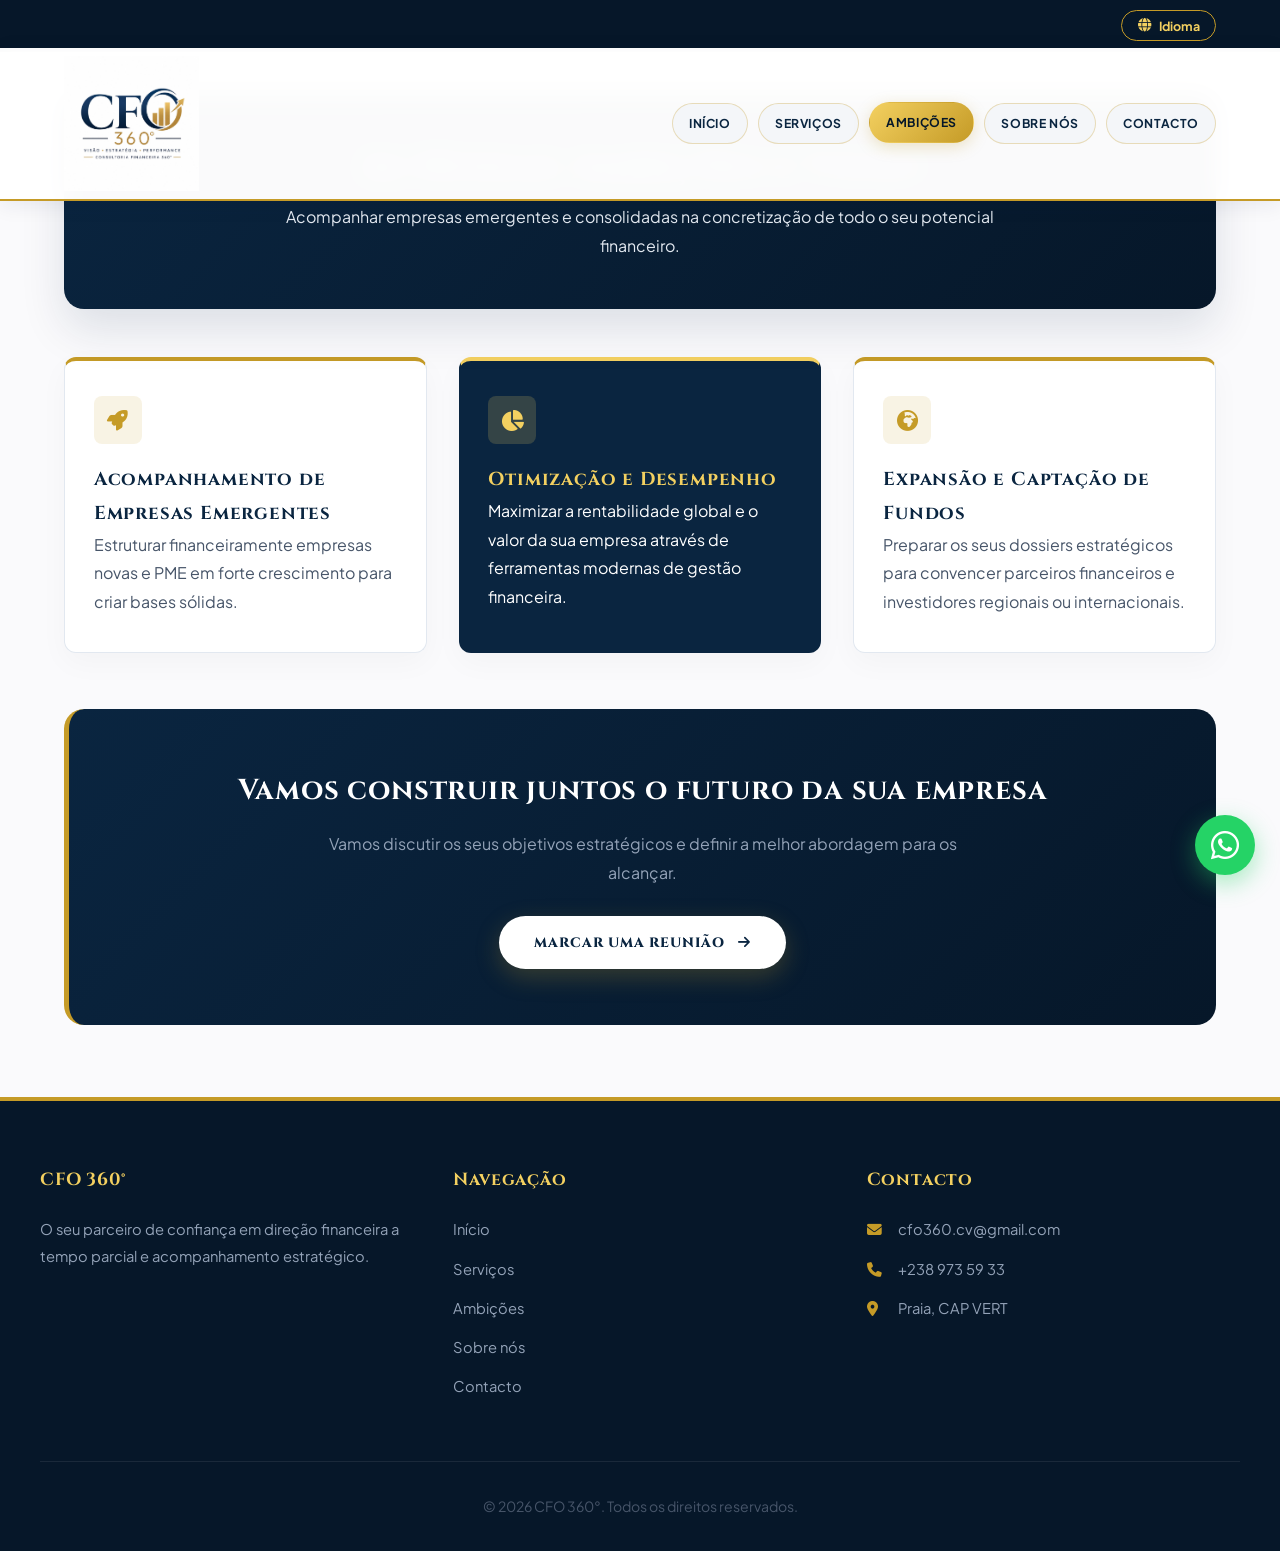
<file: realisations.html>
<!DOCTYPE html>
<html lang="fr">
<head>
  <meta charset="UTF-8">
  <meta name="viewport" content="width=device-width, initial-scale=1.0">

  <title>CFO 360° - Nos Ambitions</title>

  <link rel="stylesheet" href="css cfo 360.css">
  <link
    rel="stylesheet"
    href="https://cdnjs.cloudflare.com/ajax/libs/font-awesome/6.4.0/css/all.min.css"
  >

  <style>
    /* =========================================================
       MENU LANGUE
       ========================================================= */

    #language-modal-overlay {
      display: none;
      position: fixed;
      inset: 0;
      z-index: 99999;
      align-items: center;
      justify-content: center;
    }

    #language-modal-overlay.language-modal-open {
      display: flex;
    }

    .language-modal-card {
      position: relative;
      z-index: 100000;
    }

    .top-bar {
      position: relative;
      z-index: 1000;
    }

    .top-actions {
      position: relative;
    }

    .btn-lang-trigger {
      cursor: pointer;
    }
  </style>
</head>

<body>

  <!-- =========================================================
       TOP BAR
       ========================================================= -->

  <div class="top-bar">

    <div class="top-actions">

      <button
        type="button"
        class="btn-lang-trigger"
        onclick="openLangModal()"
        aria-label="Choisir la langue"
      >
        <i class="fa-solid fa-globe"></i>

        <span data-i18n="language_button">
          Langue
        </span>
      </button>

    </div>

  </div>


  <!-- =========================================================
       MODALE LANGUE
       ========================================================= -->

  <div
    id="language-modal-overlay"
    aria-hidden="true"
  >

    <div class="language-modal-card">

      <h2 data-i18n="modal_title">
        Langue
      </h2>

      <p data-i18n="modal_text">
        Veuillez choisir votre langue préférée.
      </p>

      <div class="modal-buttons">

        <button
          type="button"
          class="lang-btn"
          onclick="translatePage('fr')"
        >
          <i class="fa-solid fa-globe"></i>
          Français
        </button>

        <button
          type="button"
          class="lang-btn"
          onclick="translatePage('en')"
        >
          <i class="fa-solid fa-globe"></i>
          English
        </button>

        <button
          type="button"
          class="lang-btn"
          onclick="translatePage('pt')"
        >
          <i class="fa-solid fa-globe"></i>
          Português
        </button>

      </div>

    </div>

  </div>


  <!-- =========================================================
       HEADER
       ========================================================= -->

  <header>

    <div class="header-container">

      <a
        href="index.html"
        class="logo-link"
      >
        <img
          src="WhatsApp Image 2026-08-24 at 14.18.25.jpeg"
          alt="CFO 360° Logo"
          class="logo-img"
        >
      </a>

      <nav>

        <ul class="nav-links">

          <li>
            <a
              href="index.html"
              data-i18n="nav_home"
            >
              Accueil
            </a>
          </li>

          <li>
            <a
              href="services.html"
              data-i18n="nav_services"
            >
              Services
            </a>
          </li>

          <li>
            <a
              href="ambitions.html"
              class="active"
              data-i18n="nav_ambitions"
            >
              Ambitions
            </a>
          </li>

          <li>
            <a
              href="a-propos.html"
              data-i18n="nav_about"
            >
              À propos
            </a>
          </li>

          <li>
            <a
              href="contact.html"
              data-i18n="nav_contact"
            >
              Contact
            </a>
          </li>

        </ul>

      </nav>

    </div>

  </header>


  <!-- =========================================================
       CONTENU
       ========================================================= -->

  <main class="container">

    <section class="page-header">

      <h1 data-i18n="page_title">
        Nos Ambitions & Vision
      </h1>

      <p data-i18n="page_description">
        Accompagner les entreprises émergentes et consolidées dans
        l'atteinte de leur plein potentiel financier.
      </p>

    </section>


    <section class="grid">

      <!-- CARD 1 -->

      <div class="card">

        <div class="card-icon">
          <i class="fa-solid fa-rocket"></i>
        </div>

        <h3 data-i18n="card1_title">
          Accompagnement des Entreprises Émergentes
        </h3>

        <p data-i18n="card1_text">
          Structurer financièrement les entreprises naissantes et les PME
          en forte croissance pour poser des fondations solides.
        </p>

      </div>


      <!-- CARD 2 -->

      <div class="card">

        <div class="card-icon">
          <i class="fa-solid fa-chart-pie"></i>
        </div>

        <h3 data-i18n="card2_title">
          Optimisation & Performance
        </h3>

        <p data-i18n="card2_text">
          Maximiser la rentabilité globale et la valeur de votre entreprise
          grâce à des outils de gestion financière modernes.
        </p>

      </div>


      <!-- CARD 3 -->

      <div class="card">

        <div class="card-icon">
          <i class="fa-solid fa-earth-africa"></i>
        </div>

        <h3 data-i18n="card3_title">
          Expansion & Levées de Fonds
        </h3>

        <p data-i18n="card3_text">
          Préparer vos dossiers stratégiques pour convaincre les partenaires
          financiers et investisseurs régionaux ou internationaux.
        </p>

      </div>

    </section>


    <!-- =======================================================
         CTA
         ======================================================= -->

    <section class="cta-banner">

      <h2 data-i18n="cta_title">
        Construisons ensemble l'avenir de votre entreprise
      </h2>

      <p data-i18n="cta_text">
        Discutons de vos objectifs stratégiques et définissons
        la meilleure approche pour y parvenir.
      </p>

      <a
        href="contact.html"
        class="btn btn-alt"
      >

        <span data-i18n="cta_button">
          Prendre rendez-vous
        </span>

        <i class="fa-solid fa-arrow-right"></i>

      </a>

    </section>

  </main>


  <!-- =========================================================
       WHATSAPP
       ========================================================= -->

  <a
    href="https://wa.me/2389735933"
    class="whatsapp-float"
    target="_blank"
    rel="noopener noreferrer"
    aria-label="WhatsApp"
  >
    <i class="fa-brands fa-whatsapp"></i>
  </a>


  <!-- =========================================================
       FOOTER
       ========================================================= -->

  <footer>

    <div class="footer-content">

      <div class="footer-col">

        <h4>
          CFO 360°
        </h4>

        <p data-i18n="footer_description">
          Votre partenaire de confiance en direction financière
          à temps partagé et accompagnement stratégique.
        </p>

      </div>


      <div class="footer-col">

        <h4 data-i18n="footer_navigation">
          Navigation
        </h4>

        <ul>

          <li>
            <a
              href="index.html"
              data-i18n="nav_home"
            >
              Accueil
            </a>
          </li>

          <li>
            <a
              href="services.html"
              data-i18n="nav_services"
            >
              Services
            </a>
          </li>

          <li>
            <a
              href="ambitions.html"
              data-i18n="nav_ambitions"
            >
              Ambitions
            </a>
          </li>

          <li>
            <a
              href="a-propos.html"
              data-i18n="nav_about"
            >
              À propos
            </a>
          </li>

          <li>
            <a
              href="contact.html"
              data-i18n="nav_contact"
            >
              Contact
            </a>
          </li>

        </ul>

      </div>


      <div class="footer-col">

        <h4 data-i18n="footer_contact">
          Contact
        </h4>

        <ul>

          <li>
            <i class="fa-solid fa-envelope"></i>
            cfo360.cv@gmail.com
          </li>

          <li>
            <i class="fa-solid fa-phone"></i>
            +238 973 59 33
          </li>

          <li>
            <i class="fa-solid fa-location-dot"></i>
            Praia, CAP VERT
          </li>

        </ul>

      </div>

    </div>


    <div class="footer-bottom">

      <p data-i18n="copyright">
        ©️ 2026 CFO 360°. Tous droits réservés.
      </p>

    </div>

  </footer>


  <!-- =========================================================
       JAVASCRIPT
       ========================================================= -->

  <script>

    /* =========================================================
       TRADUCTIONS
       ========================================================= */

    const translations = {

      fr: {

        language_button: "Langue",

        modal_title: "Choisir la langue",

        modal_text:
          "Veuillez choisir votre langue préférée.",

        nav_home: "Accueil",

        nav_services: "Services",

        nav_ambitions: "Ambitions",

        nav_about: "À propos",

        nav_contact: "Contact",

        page_title:
          "Nos Ambitions & Vision",

        page_description:
          "Accompagner les entreprises émergentes et consolidées dans l'atteinte de leur plein potentiel financier.",

        card1_title:
          "Accompagnement des Entreprises Émergentes",

        card1_text:
          "Structurer financièrement les entreprises naissantes et les PME en forte croissance pour poser des fondations solides.",

        card2_title:
          "Optimisation & Performance",

        card2_text:
          "Maximiser la rentabilité globale et la valeur de votre entreprise grâce à des outils de gestion financière modernes.",

        card3_title:
          "Expansion & Levées de Fonds",

        card3_text:
          "Préparer vos dossiers stratégiques pour convaincre les partenaires financiers et investisseurs régionaux ou internationaux.",

        cta_title:
          "Construisons ensemble l'avenir de votre entreprise",

        cta_text:
          "Discutons de vos objectifs stratégiques et définissons la meilleure approche pour y parvenir.",

        cta_button:
          "Prendre rendez-vous",

        footer_description:
          "Votre partenaire de confiance en direction financière à temps partagé et accompagnement stratégique.",

        footer_navigation:
          "Navigation",

        footer_contact:
          "Contact",

        copyright:
          "©️ 2026 CFO 360°. Tous droits réservés."

      },


      en: {

        language_button: "Language",

        modal_title: "Choose your language",

        modal_text:
          "Please choose your preferred language.",

        nav_home: "Home",

        nav_services: "Services",

        nav_ambitions: "Goals",

        nav_about: "About Us",

        nav_contact: "Contact",

        page_title:
          "Our Goals & Vision",

        page_description:
          "Supporting emerging and established companies in reaching their full financial potential.",

        card1_title:
          "Supporting Emerging Companies",

        card1_text:
          "Structuring the finances of new businesses and fast-growing SMEs to build strong foundations.",

        card2_title:
          "Optimization & Performance",

        card2_text:
          "Maximizing overall profitability and business value through modern financial management tools.",

        card3_title:
          "Expansion & Fundraising",

        card3_text:
          "Preparing strategic files to convince financial partners and regional or international investors.",

        cta_title:
          "Let's build the future of your company together",

        cta_text:
          "Let's discuss your strategic objectives and define the best approach to achieve them.",

        cta_button:
          "Book an appointment",

        footer_description:
          "Your trusted partner in part-time financial management and strategic support.",

        footer_navigation:
          "Navigation",

        footer_contact:
          "Contact",

        copyright:
          "©️ 2026 CFO 360°. All rights reserved."

      },


      pt: {

        language_button: "Idioma",

        modal_title: "Escolha o seu idioma",

        modal_text:
          "Escolha o seu idioma preferido.",

        nav_home: "Início",

        nav_services: "Serviços",

        nav_ambitions: "Ambições",

        nav_about: "Sobre nós",

        nav_contact: "Contacto",

        page_title:
          "As Nossas Ambições e Visão",

        page_description:
          "Acompanhar empresas emergentes e consolidadas na concretização de todo o seu potencial financeiro.",

        card1_title:
          "Acompanhamento de Empresas Emergentes",

        card1_text:
          "Estruturar financeiramente empresas novas e PME em forte crescimento para criar bases sólidas.",

        card2_title:
          "Otimização e Desempenho",

        card2_text:
          "Maximizar a rentabilidade global e o valor da sua empresa através de ferramentas modernas de gestão financeira.",

        card3_title:
          "Expansão e Captação de Fundos",

        card3_text:
          "Preparar os seus dossiers estratégicos para convencer parceiros financeiros e investidores regionais ou internacionais.",

        cta_title:
          "Vamos construir juntos o futuro da sua empresa",

        cta_text:
          "Vamos discutir os seus objetivos estratégicos e definir a melhor abordagem para os alcançar.",

        cta_button:
          "Marcar uma reunião",

        footer_description:
          "O seu parceiro de confiança em direção financeira a tempo parcial e acompanhamento estratégico.",

        footer_navigation:
          "Navegação",

        footer_contact:
          "Contacto",

        copyright:
          "©️ 2026 CFO 360°. Todos os direitos reservados."

      }

    };


    /* =========================================================
       APPLICATION DE LA LANGUE
       ========================================================= */

    function applyLanguage(lang) {

      if (!translations[lang]) {
        lang = "fr";
      }

      document.documentElement.lang = lang;

      const elements =
        document.querySelectorAll("[data-i18n]");

      elements.forEach(function(element) {

        const key =
          element.getAttribute("data-i18n");

        if (
          translations[lang][key] !== undefined
        ) {

          element.textContent =
            translations[lang][key];

        }

      });

      localStorage.setItem(
        "cfo_selected_language",
        lang
      );

    }


    /* =========================================================
       OUVRIR LA MODALE
       ========================================================= */

    function openLangModal() {

      const modal =
        document.getElementById(
          "language-modal-overlay"
        );

      if (!modal) {
        return;
      }

      modal.classList.add(
        "language-modal-open"
      );

      modal.setAttribute(
        "aria-hidden",
        "false"
      );

    }


    /* =========================================================
       FERMER LA MODALE
       ========================================================= */

    function closeLangModal() {

      const modal =
        document.getElementById(
          "language-modal-overlay"
        );

      if (!modal) {
        return;
      }

      modal.classList.remove(
        "language-modal-open"
      );

      modal.setAttribute(
        "aria-hidden",
        "true"
      );

    }


    /* =========================================================
       CHANGER DE LANGUE
       ========================================================= */

    function translatePage(langCode) {

      if (!translations[langCode]) {
        return;
      }

      applyLanguage(langCode);

      closeLangModal();

    }


    /* =========================================================
       COMPATIBILITÉ AVEC L'ANCIEN CODE
       ========================================================= */

    function translateSite(langCode) {

      translatePage(langCode);

    }


    /* =========================================================
       INITIALISATION
       ========================================================= */

    document.addEventListener(
      "DOMContentLoaded",
      function() {

        const savedLanguage =
          localStorage.getItem(
            "cfo_selected_language"
          );

        if (savedLanguage &&
            translations[savedLanguage]) {

          applyLanguage(savedLanguage);

        } else {

          applyLanguage("fr");

        }

        closeLangModal();


        /* =====================================================
           FERMER EN CLIQUANT À CÔTÉ
           ===================================================== */

        const modal =
          document.getElementById(
            "language-modal-overlay"
          );

        if (modal) {

          modal.addEventListener(
            "click",
            function(event) {

              if (event.target === modal) {

                closeLangModal();

              }

            }
          );

        }


        /* =====================================================
           FERMER AVEC ESC
           ===================================================== */

        document.addEventListener(
          "keydown",
          function(event) {

            if (event.key === "Escape") {

              closeLangModal();

            }

          }
        );


        /* =====================================================
           HEADER AU DÉFILEMENT
           ===================================================== */

        const header =
          document.querySelector("header");

        if (!header) {
          return;
        }

        let lastScrollTop =
          window.pageYOffset ||
          document.documentElement.scrollTop;


        window.addEventListener(
          "scroll",
          function() {

            const currentScrollTop =
              window.pageYOffset ||
              document.documentElement.scrollTop;


            if (currentScrollTop <= 10) {

              header.classList.remove(
                "header-hidden"
              );

              lastScrollTop =
                currentScrollTop;

              return;

            }


            if (
              currentScrollTop >
              lastScrollTop
            ) {

              header.classList.add(
                "header-hidden"
              );

            } else if (
              currentScrollTop <
              lastScrollTop
            ) {

              header.classList.remove(
                "header-hidden"
              );

            }


            lastScrollTop =
              currentScrollTop;

          },
          {
            passive: true
          }
        );

      }
    );

  </script>

</body>
</html>
</file>
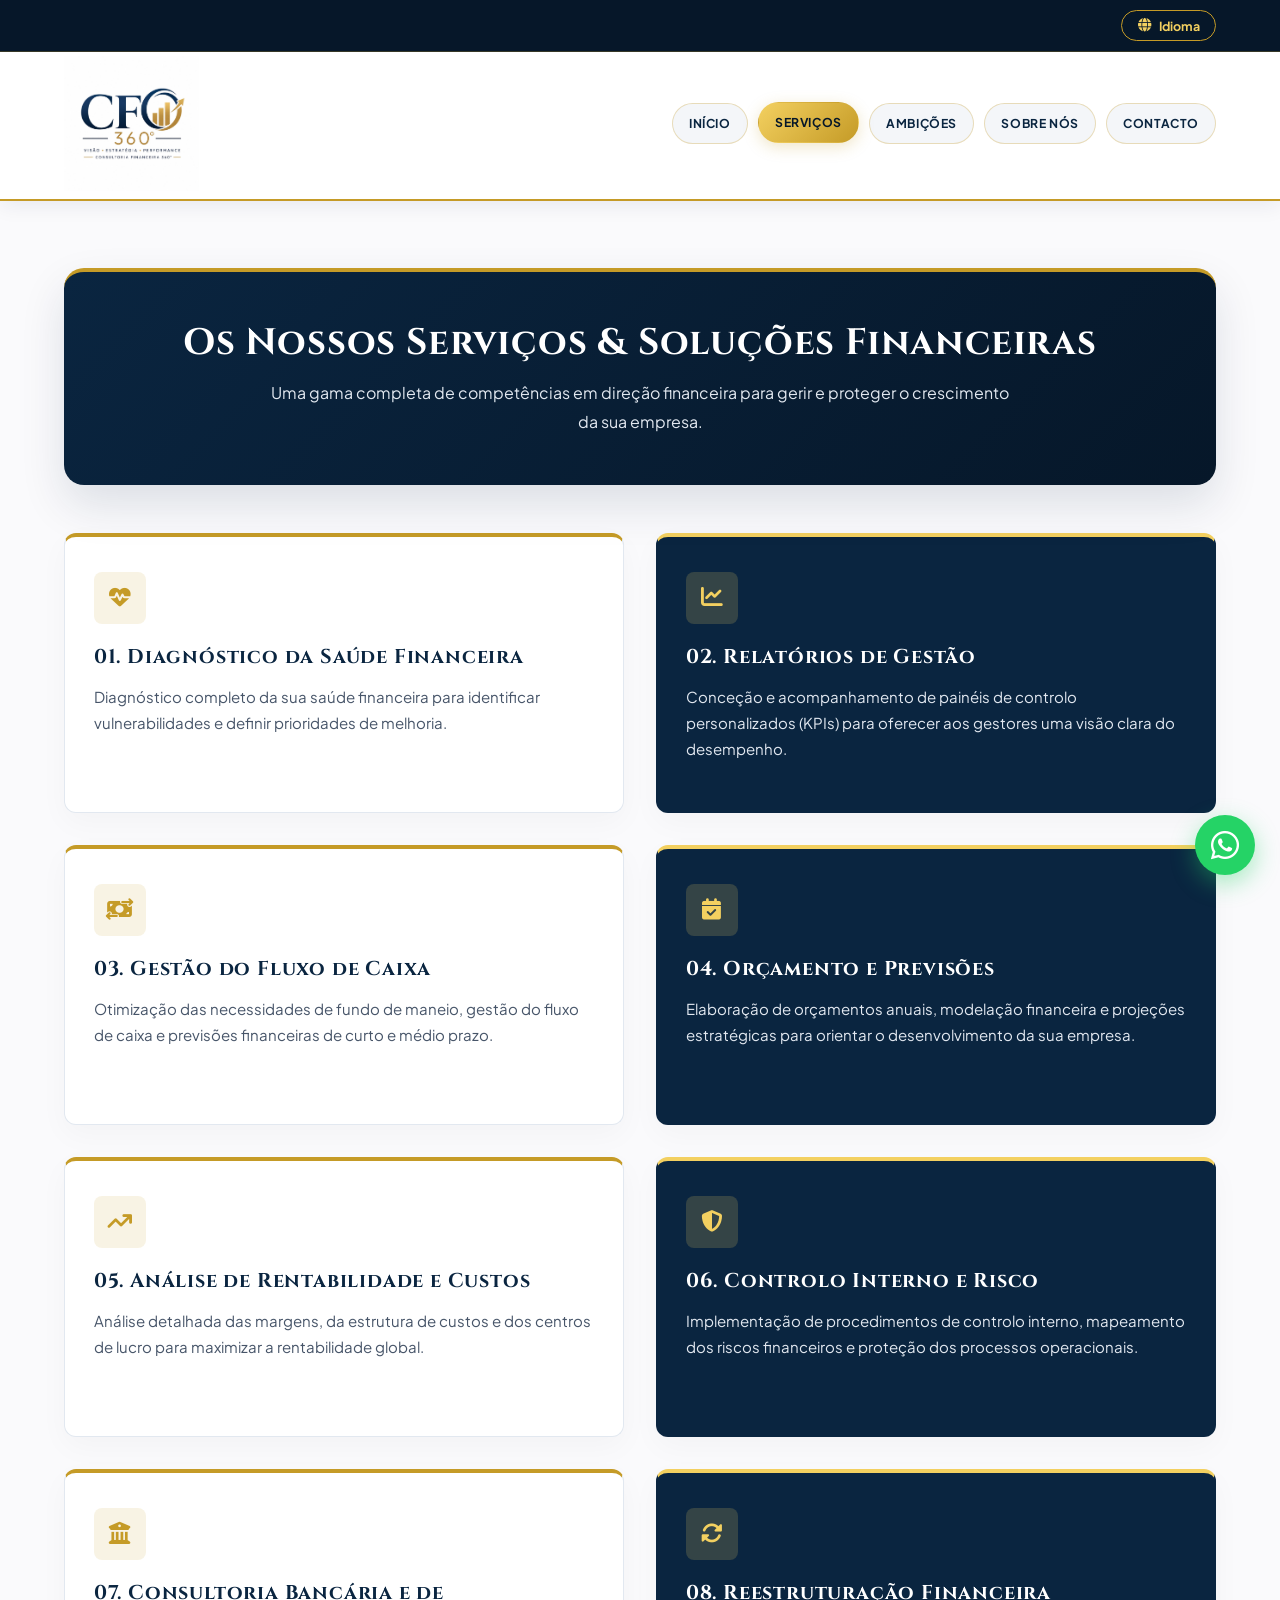
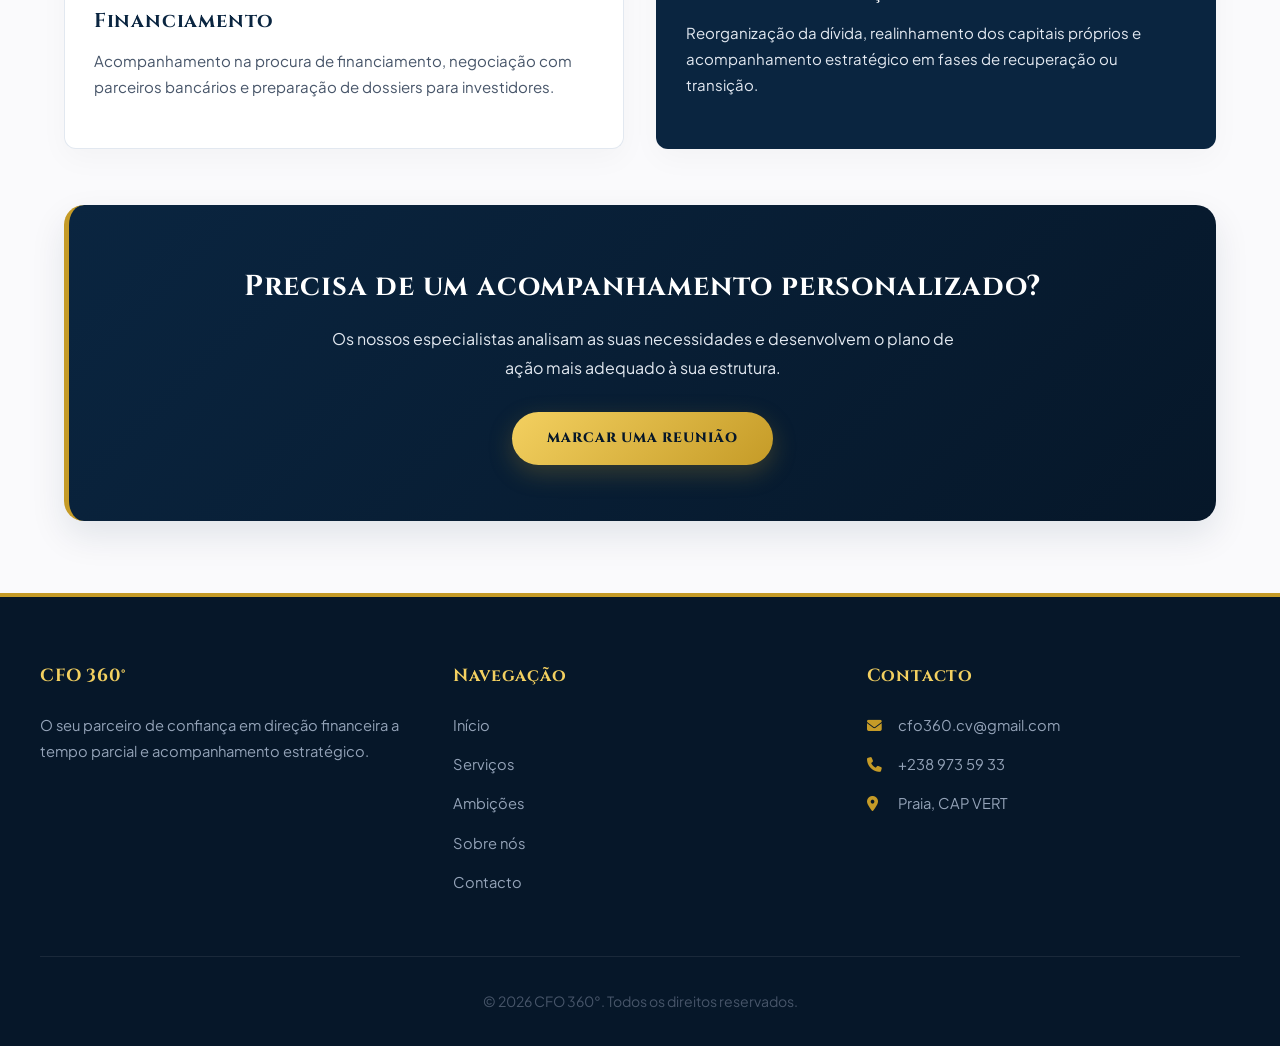
<file: services.html>
<!DOCTYPE html>
<html lang="pt">
<head>

  <meta charset="UTF-8">

  <meta
    name="viewport"
    content="width=device-width, initial-scale=1.0"
  >

  <title>CFO 360° — Serviços</title>

  <!-- =========================================================
       CSS COMMUN
       ========================================================= -->

  <link
    rel="stylesheet"
    href="css cfo 360.css"
  >

  <!-- =========================================================
       FONT AWESOME
       ========================================================= -->

  <link
    rel="stylesheet"
    href="https://cdnjs.cloudflare.com/ajax/libs/font-awesome/6.4.0/css/all.min.css"
  >

  <style>

    /* =========================================================
       MENU LANGUE
       ========================================================= */

    .language-selector {
      position: relative;
      display: inline-flex;
      align-items: center;
    }

    .language-dropdown {
      position: absolute;

      top: calc(100% + 10px);
      right: 0;

      width: 180px;

      padding: 0.6rem;

      background: #FFFFFF;

      border:
        1px solid #E2E8F0;

      border-top:
        4px solid var(--gold-primary);

      border-radius: var(--radius-md);

      box-shadow:
        0 15px 35px rgba(0, 0, 0, 0.15);

      display: none;

      z-index: 99999;
    }

    .language-dropdown.show {
      display: block;
    }

    .language-dropdown button {
      width: 100%;

      display: flex;

      align-items: center;

      gap: 0.6rem;

      padding: 0.75rem 0.8rem;

      margin-bottom: 0.3rem;

      background: #F4F6F9;

      color: var(--navy-primary);

      border: none;

      border-radius: var(--radius-sm);

      font-family: var(--font-body);

      font-weight: 700;

      cursor: pointer;

      transition: var(--transition);

      text-align: left;
    }

    .language-dropdown button:last-child {
      margin-bottom: 0;
    }

    .language-dropdown button:hover {
      background: var(--gold-gradient);

      color: var(--navy-dark);

      transform: translateX(3px);
    }


    /* =========================================================
       SERVICES
       ========================================================= */

    .services-grid {
      display: grid;

      grid-template-columns:
        repeat(2, minmax(0, 1fr));

      gap: 2rem;

      margin-bottom: 3.5rem;
    }


    /* =========================================================
       CARTES SERVICES
       ========================================================= */

    .service-card {
      min-height: 280px;

      display: flex;

      flex-direction: column;

      justify-content: flex-start;

      background: #FFFFFF;

      border:
        1px solid #E2E8F0;

      border-top:
        4px solid var(--gold-primary);

      border-radius: var(--radius-md);

      padding: 2.2rem 1.8rem;

      box-shadow:
        0 10px 30px rgba(0, 0, 0, 0.03);

      transition: var(--transition);

      color: var(--text-dark);
    }

    .service-card:hover {
      transform: translateY(-5px);

      box-shadow:
        0 18px 35px rgba(10, 37, 64, 0.1);
    }


    /* =========================================================
       ICÔNES
       ========================================================= */

    .service-card .card-icon {
      width: 52px;

      height: 52px;

      flex-shrink: 0;

      display: flex;

      align-items: center;

      justify-content: center;

      margin-bottom: 1.2rem;

      border-radius: var(--radius-sm);

      background:
        rgba(197, 155, 39, 0.12);

      color: var(--gold-primary);

      font-size: 1.35rem;
    }


    /* =========================================================
       TITRES — CARTES BLANCHES
       ========================================================= */

    .service-card h3 {
      color: var(--navy-primary) !important;

      font-family: var(--font-heading);

      font-size: 1.25rem;

      line-height: 1.4;

      margin-bottom: 0.8rem;
    }


    /* =========================================================
       TEXTES — CARTES BLANCHES
       ========================================================= */

    .service-card p {
      color: var(--text-muted) !important;

      font-family: var(--font-body);

      font-size: 0.94rem;

      line-height: 1.75;
    }


    /* =========================================================
       CARTES BLEUES
       ========================================================= */

    .service-card:nth-child(even) {
      background: var(--navy-primary);

      border-color: transparent;

      border-top:
        4px solid var(--gold-light);

      color: #FFFFFF;
    }


    /* =========================================================
       TITRES — CARTES BLEUES
       ========================================================= */

    .service-card:nth-child(even) h3 {
      color: #FFFFFF !important;
    }


    /* =========================================================
       TEXTES — CARTES BLEUES
       ========================================================= */

    .service-card:nth-child(even) p {
      color: #E2E8F0 !important;
    }


    /* =========================================================
       ICÔNES — CARTES BLEUES
       ========================================================= */

    .service-card:nth-child(even) .card-icon {
      background:
        rgba(243, 208, 96, 0.18);

      color: var(--gold-light);
    }


    /* =========================================================
       CTA
       ========================================================= */

    .services-cta {
      padding: 3.5rem 2rem;

      margin-bottom: 2rem;

      text-align: center;

      background:
        linear-gradient(
          135deg,
          var(--navy-primary),
          var(--navy-dark)
        );

      border-left:
        5px solid var(--gold-primary);

      border-radius: var(--radius-lg);

      box-shadow:
        0 15px 35px rgba(10, 37, 64, 0.1);
    }

    .services-cta h2 {
      color: #FFFFFF !important;

      font-size: 1.8rem;

      margin-bottom: 0.8rem;
    }

    .services-cta p {
      max-width: 650px;

      margin:
        0 auto 1.8rem;

      color: #E2E8F0 !important;
    }


    /* =========================================================
       RESPONSIVE
       ========================================================= */

    @media (max-width: 768px) {

      .services-grid {
        grid-template-columns: 1fr;

        gap: 1.3rem;
      }

      .service-card {
        min-height: auto;

        padding:
          1.7rem 1.3rem;
      }

      .services-cta {
        padding:
          2.5rem 1.2rem;
      }

      .services-cta h2 {
        font-size: 1.45rem;
      }

    }

  </style>

</head>


<body>


  <!-- =========================================================
       TOP BAR
       ========================================================= -->

  <div class="top-bar">

    <div class="top-actions">

      <div class="language-selector">

        <button
          type="button"
          class="btn-lang-trigger"
          onclick="toggleLanguageMenu()"
          aria-expanded="false"
          aria-label="Choisir la langue"
        >

          <i class="fa-solid fa-globe"></i>

          <span data-i18n="language_button">
            Idioma
          </span>

        </button>


        <!-- ===================================================
             MENU LANGUES
             =================================================== -->

        <div
          id="language-dropdown"
          class="language-dropdown"
        >

          <button
            type="button"
            onclick="translateSite('pt')"
          >

            <i class="fa-solid fa-globe"></i>

            Português

          </button>


          <button
            type="button"
            onclick="translateSite('fr')"
          >

            <i class="fa-solid fa-globe"></i>

            Français

          </button>


          <button
            type="button"
            onclick="translateSite('en')"
          >

            <i class="fa-solid fa-globe"></i>

            English

          </button>

        </div>

      </div>

    </div>

  </div>


  <!-- =========================================================
       HEADER
       ========================================================= -->

  <header>

    <div class="header-container">


      <!-- LOGO -->

      <a
        href="index.html"
        class="logo-link"
      >

        <img
          src="WhatsApp Image 2026-08-24 at 14.18.25.jpeg"
          alt="CFO 360° Logo"
          class="logo-img"
        >

      </a>


      <!-- NAVIGATION -->

      <nav>

        <ul class="nav-links">


          <li>

            <a
              href="index.html"
              data-i18n="nav_home"
            >
              Início
            </a>

          </li>


          <li>

            <a
              href="services.html"
              class="active"
              data-i18n="nav_services"
            >
              Serviços
            </a>

          </li>


          <li>

            <a
              href="realisations.html"
              data-i18n="nav_ambitions"
            >
              Ambições
            </a>

          </li>


          <li>

            <a
              href="a-propos.html"
              data-i18n="nav_about"
            >
              Sobre nós
            </a>

          </li>


          <li>

            <a
              href="contact.html"
              data-i18n="nav_contact"
            >
              Contacto
            </a>

          </li>


        </ul>

      </nav>

    </div>

  </header>


  <!-- =========================================================
       CONTENU PRINCIPAL
       ========================================================= -->

  <main>

    <div class="container">


      <!-- =======================================================
           TITRE DE PAGE
           ======================================================= -->

      <section class="page-header">

        <h1 data-i18n="page_title">
          Os Nossos Serviços & Soluções Financeiras
        </h1>

        <p data-i18n="page_description">
          Uma gama completa de competências em direção financeira
          para gerir e proteger o crescimento da sua empresa.
        </p>

      </section>


      <!-- =======================================================
           SERVICES
           ======================================================= -->

      <section class="services-grid">


        <!-- =====================================================
             SERVICE 01
             ===================================================== -->

        <article class="service-card">

          <div class="card-icon">

            <i class="fa-solid fa-heart-pulse"></i>

          </div>

          <h3 data-i18n="service1_title">
            01. Financial Health Check
          </h3>

          <p data-i18n="service1_text">
            Diagnóstico completo da sua saúde financeira para
            identificar vulnerabilidades e definir prioridades
            de melhoria.
          </p>

        </article>


        <!-- =====================================================
             SERVICE 02
             ===================================================== -->

        <article class="service-card">

          <div class="card-icon">

            <i class="fa-solid fa-chart-line"></i>

          </div>

          <h3 data-i18n="service2_title">
            02. Management Reporting
          </h3>

          <p data-i18n="service2_text">
            Conceção e acompanhamento de painéis de controlo
            personalizados (KPIs) para oferecer aos gestores uma
            visão clara do desempenho.
          </p>

        </article>


        <!-- =====================================================
             SERVICE 03
             ===================================================== -->

        <article class="service-card">

          <div class="card-icon">

            <i class="fa-solid fa-money-bill-transfer"></i>

          </div>

          <h3 data-i18n="service3_title">
            03. Cash Flow Management
          </h3>

          <p data-i18n="service3_text">
            Otimização das necessidades de fundo de maneio,
            gestão do fluxo de caixa e previsões financeiras
            de curto e médio prazo.
          </p>

        </article>


        <!-- =====================================================
             SERVICE 04
             ===================================================== -->

        <article class="service-card">

          <div class="card-icon">

            <i class="fa-solid fa-calendar-check"></i>

          </div>

          <h3 data-i18n="service4_title">
            04. Budget & Forecast
          </h3>

          <p data-i18n="service4_text">
            Elaboração de orçamentos anuais, modelação financeira
            e projeções estratégicas para orientar o desenvolvimento
            da sua empresa.
          </p>

        </article>


        <!-- =====================================================
             SERVICE 05
             ===================================================== -->

        <article class="service-card">

          <div class="card-icon">

            <i class="fa-solid fa-arrow-trend-up"></i>

          </div>

          <h3 data-i18n="service5_title">
            05. Profitability & Cost Analysis
          </h3>

          <p data-i18n="service5_text">
            Análise detalhada das margens, da estrutura de custos
            e dos centros de lucro para maximizar a rentabilidade
            global.
          </p>

        </article>


        <!-- =====================================================
             SERVICE 06
             ===================================================== -->

        <article class="service-card">

          <div class="card-icon">

            <i class="fa-solid fa-shield-halved"></i>

          </div>

          <h3 data-i18n="service6_title">
            06. Internal Control & Risk
          </h3>

          <p data-i18n="service6_text">
            Implementação de procedimentos de controlo interno,
            mapeamento dos riscos financeiros e proteção dos
            processos operacionais.
          </p>

        </article>


        <!-- =====================================================
             SERVICE 07
             ===================================================== -->

        <article class="service-card">

          <div class="card-icon">

            <i class="fa-solid fa-building-columns"></i>

          </div>

          <h3 data-i18n="service7_title">
            07. Bank & Financing Advisory
          </h3>

          <p data-i18n="service7_text">
            Acompanhamento na procura de financiamento, negociação
            com parceiros bancários e preparação de dossiers
            para investidores.
          </p>

        </article>


        <!-- =====================================================
             SERVICE 08
             ===================================================== -->

        <article class="service-card">

          <div class="card-icon">

            <i class="fa-solid fa-rotate"></i>

          </div>

          <h3 data-i18n="service8_title">
            08. Reestruturação Financeira
          </h3>

          <p data-i18n="service8_text">
            Reorganização da dívida, realinhamento dos capitais
            próprios e acompanhamento estratégico em fases de
            recuperação ou transição.
          </p>

        </article>


      </section>


      <!-- =======================================================
           CTA
           ======================================================= -->

      <section class="services-cta">

        <h2 data-i18n="cta_title">
          Precisa de um acompanhamento personalizado?
        </h2>

        <p data-i18n="cta_text">
          Os nossos especialistas analisam as suas necessidades
          e desenvolvem o plano de ação mais adequado à sua estrutura.
        </p>

        <a
          href="contact.html"
          class="btn"
          data-i18n="cta_button"
        >
          Marcar uma reunião
        </a>

      </section>


    </div>

  </main>


  <!-- =========================================================
       WHATSAPP
       ========================================================= -->

  <a
    href="https://wa.me/2389735933"
    class="whatsapp-float"
    target="_blank"
    rel="noopener noreferrer"
    aria-label="WhatsApp"
  >

    <i class="fa-brands fa-whatsapp"></i>

  </a>


  <!-- =========================================================
       FOOTER
       ========================================================= -->

  <footer>

    <div class="footer-content">


      <!-- COLONNE 1 -->

      <div class="footer-col">

        <h4>
          CFO 360°
        </h4>

        <p data-i18n="footer_description">
          O seu parceiro de confiança em direção financeira
          a tempo parcial e acompanhamento estratégico.
        </p>

      </div>


      <!-- COLONNE 2 -->

      <div class="footer-col">

        <h4 data-i18n="footer_navigation">
          Navegação
        </h4>

        <ul>

          <li>

            <a
              href="index.html"
              data-i18n="nav_home"
            >
              Início
            </a>

          </li>

          <li>

            <a
              href="services.html"
              data-i18n="nav_services"
            >
              Serviços
            </a>

          </li>

          <li>

            <a
              href="realisations.html"
              data-i18n="nav_ambitions"
            >
              Ambições
            </a>

          </li>

          <li>

            <a
              href="a-propos.html"
              data-i18n="nav_about"
            >
              Sobre nós
            </a>

          </li>

          <li>

            <a
              href="contact.html"
              data-i18n="nav_contact"
            >
              Contacto
            </a>

          </li>

        </ul>

      </div>


      <!-- COLONNE 3 -->

      <div class="footer-col">

        <h4 data-i18n="footer_contact">
          Contacto
        </h4>

        <ul>

          <li>

            <i class="fa-solid fa-envelope"></i>

            cfo360.cv@gmail.com

          </li>

          <li>

            <i class="fa-solid fa-phone"></i>

            +238 973 59 33

          </li>

          <li>

            <i class="fa-solid fa-location-dot"></i>

            Praia, CAP VERT

          </li>

        </ul>

      </div>


    </div>


    <!-- =======================================================
         FOOTER BOTTOM
         ======================================================= -->

    <div class="footer-bottom">

      <p data-i18n="copyright">
        ©️ 2026 CFO 360°. Todos os direitos reservados.
      </p>

    </div>

  </footer>


  <!-- =========================================================
       JAVASCRIPT — SERVICES
       ========================================================= -->

  <script>

  /* ============================================================
     CFO 360° — SERVICES
     TRADUCTION + MENU LANGUES + HEADER
     ============================================================ */

  const translations = {

    /* ==========================================================
       PORTUGUÊS
       ========================================================== */

    pt: {

      language_button: "Idioma",

      nav_home: "Início",
      nav_services: "Serviços",
      nav_ambitions: "Ambições",
      nav_about: "Sobre nós",
      nav_contact: "Contacto",

      page_title:
        "Os Nossos Serviços & Soluções Financeiras",

      page_description:
        "Uma gama completa de competências em direção financeira para gerir e proteger o crescimento da sua empresa.",

      service1_title:
        "01. Diagnóstico da Saúde Financeira",

      service1_text:
        "Diagnóstico completo da sua saúde financeira para identificar vulnerabilidades e definir prioridades de melhoria.",

      service2_title:
        "02. Relatórios de Gestão",

      service2_text:
        "Conceção e acompanhamento de painéis de controlo personalizados (KPIs) para oferecer aos gestores uma visão clara do desempenho.",

      service3_title:
        "03. Gestão do Fluxo de Caixa",

      service3_text:
        "Otimização das necessidades de fundo de maneio, gestão do fluxo de caixa e previsões financeiras de curto e médio prazo.",

      service4_title:
        "04. Orçamento e Previsões",

      service4_text:
        "Elaboração de orçamentos anuais, modelação financeira e projeções estratégicas para orientar o desenvolvimento da sua empresa.",

      service5_title:
        "05. Análise de Rentabilidade e Custos",

      service5_text:
        "Análise detalhada das margens, da estrutura de custos e dos centros de lucro para maximizar a rentabilidade global.",

      service6_title:
        "06. Controlo Interno e Risco",

      service6_text:
        "Implementação de procedimentos de controlo interno, mapeamento dos riscos financeiros e proteção dos processos operacionais.",

      service7_title:
        "07. Consultoria Bancária e de Financiamento",

      service7_text:
        "Acompanhamento na procura de financiamento, negociação com parceiros bancários e preparação de dossiers para investidores.",

      service8_title:
        "08. Reestruturação Financeira",

      service8_text:
        "Reorganização da dívida, realinhamento dos capitais próprios e acompanhamento estratégico em fases de recuperação ou transição.",

      cta_title:
        "Precisa de um acompanhamento personalizado?",

      cta_text:
        "Os nossos especialistas analisam as suas necessidades e desenvolvem o plano de ação mais adequado à sua estrutura.",

      cta_button:
        "Marcar uma reunião",

      footer_description:
        "O seu parceiro de confiança em direção financeira a tempo parcial e acompanhamento estratégico.",

      footer_navigation:
        "Navegação",

      footer_contact:
        "Contacto",

      copyright:
        "©️ 2026 CFO 360°. Todos os direitos reservados."

    },


    /* ==========================================================
       FRANÇAIS
       ========================================================== */

    fr: {

      language_button: "Langue",

      nav_home: "Accueil",
      nav_services: "Services",
      nav_ambitions: "Ambitions",
      nav_about: "À propos",
      nav_contact: "Contact",

      page_title:
        "Nos Services & Solutions Financières",

      page_description:
        "Une gamme complète d'expertises en direction financière pour piloter et sécuriser votre croissance.",

      service1_title:
        "01. Bilan de Santé Financière",

      service1_text:
        "Diagnostic complet de votre santé financière pour identifier les vulnérabilités et définir des axes d'amélioration prioritaires.",

      service2_title:
        "02. Reporting de Gestion",

      service2_text:
        "Conception et suivi de tableaux de bord sur mesure (KPIs) pour offrir aux dirigeants une visibilité claire sur les performances.",

      service3_title:
        "03. Gestion de la Trésorerie",

      service3_text:
        "Optimisation du besoin en fonds de roulement (BFR), maîtrise du flux de trésorerie et prévisions glissantes à court et moyen terme.",

      service4_title:
        "04. Budget et Prévisions",

      service4_text:
        "Élaboration des budgets annuels, modélisation financière et projections stratégiques pour guider le développement de votre entreprise.",

      service5_title:
        "05. Analyse de Rentabilité et des Coûts",

      service5_text:
        "Analyse détaillée des marges, de la structure des coûts et des centres de profit pour maximiser la rentabilité globale.",

      service6_title:
        "06. Contrôle Interne et Risques",

      service6_text:
        "Mise en place de procédures de contrôle interne, cartographie des risques financiers et sécurisation des processus opérationnels.",

      service7_title:
        "07. Conseil Bancaire et Financement",

      service7_text:
        "Accompagnement dans la recherche de financements, la négociation avec les partenaires bancaires et la préparation des dossiers investisseurs.",

      service8_title:
        "08. Restructuration financière",

      service8_text:
        "Réorganisation de la dette, réalignement des fonds propres et accompagnement stratégique dans les phases de retournement ou de transition.",

      cta_title:
        "Besoin d'un accompagnement sur mesure ?",

      cta_text:
        "Nos experts analysent vos besoins et conçoivent la feuille de route la plus adaptée à votre structure.",

      cta_button:
        "Prendre rendez-vous",

      footer_description:
        "Votre partenaire de confiance en direction financière à temps partagé et accompagnement stratégique.",

      footer_navigation:
        "Navigation",

      footer_contact:
        "Contact",

      copyright:
        "©️ 2026 CFO 360°. Tous droits réservés."

    },


    /* ==========================================================
       ENGLISH
       ========================================================== */

    en: {

      language_button: "Language",

      nav_home: "Home",
      nav_services: "Services",
      nav_ambitions: "Goals",
      nav_about: "About Us",
      nav_contact: "Contact",

      page_title:
        "Our Financial Services & Solutions",

      page_description:
        "A complete range of financial management expertise to drive and secure your company's growth.",

      service1_title:
        "01. Financial Health Check",

      service1_text:
        "A complete assessment of your financial health to identify vulnerabilities and define priority areas for improvement.",

      service2_title:
        "02. Management Reporting",

      service2_text:
        "Design and monitoring of tailored dashboards (KPIs) to give managers a clear view of business performance.",

      service3_title:
        "03. Cash Flow Management",

      service3_text:
        "Optimization of working capital requirements, cash flow management and short- and medium-term rolling forecasts.",

      service4_title:
        "04. Budget & Forecast",

      service4_text:
        "Annual budgeting, financial modelling and strategic projections to guide your company's development.",

      service5_title:
        "05. Profitability & Cost Analysis",

      service5_text:
        "Detailed analysis of margins, cost structures and profit centers to maximize overall profitability.",

      service6_title:
        "06. Internal Control & Risk",

      service6_text:
        "Implementation of internal control procedures, financial risk mapping and securing operational processes.",

      service7_title:
        "07. Bank & Financing Advisory",

      service7_text:
        "Support in finding financing, negotiating with banking partners and preparing investor documentation.",

      service8_title:
        "08. Financial Restructuring",

      service8_text:
        "Debt reorganization, equity realignment and strategic support during turnaround or transition phases.",

      cta_title:
        "Need tailored support?",

      cta_text:
        "Our experts analyze your needs and design the roadmap best suited to your organization.",

      cta_button:
        "Book an appointment",

      footer_description:
        "Your trusted partner in part-time financial management and strategic support.",

      footer_navigation:
        "Navigation",

      footer_contact:
        "Contact",

      copyright:
        "©️ 2026 CFO 360°. All rights reserved."

    }

  };


  /* ============================================================
     APPLICATION DE LA LANGUE
     ============================================================ */

  function applyLanguage(lang) {

    if (!translations[lang]) {
      lang = "pt";
    }

    document.documentElement.lang = lang;

    document
      .querySelectorAll("[data-i18n]")
      .forEach(function(element) {

        const key =
          element.getAttribute("data-i18n");

        if (
          translations[lang][key] !== undefined
        ) {

          element.textContent =
            translations[lang][key];

        }

      });

    localStorage.setItem(
      "cfo_selected_language",
      lang
    );

  }


  /* ============================================================
     OUVERTURE / FERMETURE DU MENU LANGUES
     ============================================================ */

  function toggleLanguageMenu() {

    const dropdown =
      document.getElementById(
        "language-dropdown"
      );

    const button =
      document.querySelector(
        ".btn-lang-trigger"
      );

    if (!dropdown) {
      return;
    }

    const isOpen =
      dropdown.classList.toggle("show");

    if (button) {

      button.setAttribute(
        "aria-expanded",
        isOpen ? "true" : "false"
      );

    }

  }


  /* ============================================================
     CHANGEMENT DE LANGUE
     ============================================================ */

  function translateSite(langCode) {

    if (
      langCode !== "fr" &&
      langCode !== "en" &&
      langCode !== "pt"
    ) {
      return;
    }

    applyLanguage(langCode);

    const dropdown =
      document.getElementById(
        "language-dropdown"
      );

    const button =
      document.querySelector(
        ".btn-lang-trigger"
      );

    if (dropdown) {

      dropdown.classList.remove("show");

    }

    if (button) {

      button.setAttribute(
        "aria-expanded",
        "false"
      );

    }

  }


  /* ============================================================
     COMPATIBILITÉ
     ============================================================ */

  function translatePage(langCode) {

    translateSite(langCode);

  }


  /* ============================================================
     FERMETURE DU MENU SI ON CLIQUE AILLEURS
     ============================================================ */

  document.addEventListener(
    "click",
    function(event) {

      const selector =
        document.querySelector(
          ".language-selector"
        );

      const dropdown =
        document.getElementById(
          "language-dropdown"
        );

      const button =
        document.querySelector(
          ".btn-lang-trigger"
        );

      if (
        selector &&
        dropdown &&
        !selector.contains(event.target)
      ) {

        dropdown.classList.remove("show");

        if (button) {

          button.setAttribute(
            "aria-expanded",
            "false"
          );

        }

      }

    }
  );


  /* ============================================================
     INITIALISATION
     ============================================================ */

  document.addEventListener(
    "DOMContentLoaded",
    function() {

      /* -----------------------------------------
         LANGUE
         ----------------------------------------- */

      const savedLanguage =
        localStorage.getItem(
          "cfo_selected_language"
        );

      if (
        savedLanguage &&
        translations[savedLanguage]
      ) {

        applyLanguage(savedLanguage);

      } else {

        /*
         * PORTUGAIS PAR DÉFAUT
         */

        applyLanguage("pt");

      }


      /* -----------------------------------------
         HEADER AU DÉFILEMENT
         ----------------------------------------- */

      const header =
        document.querySelector("header");

      if (!header) {
        return;
      }

      let lastScrollTop =
        window.pageYOffset ||
        document.documentElement.scrollTop;


      window.addEventListener(
        "scroll",
        function() {

          const currentScrollTop =
            window.pageYOffset ||
            document.documentElement.scrollTop;


          /*
           * TOUT EN HAUT
           */

          if (currentScrollTop <= 10) {

            header.classList.remove(
              "header-hidden"
            );

            lastScrollTop =
              currentScrollTop;

            return;

          }


          /*
           * DESCENTE
           *
           * SEUL LE HEADER DISPARAÎT.
           *
           * LA TOP BAR RESTE TOUJOURS VISIBLE.
           */

          if (
            currentScrollTop >
            lastScrollTop
          ) {

            header.classList.add(
              "header-hidden"
            );

          }


          /*
           * REMONTÉE
           */

          else if (
            currentScrollTop <
            lastScrollTop
          ) {

            header.classList.remove(
              "header-hidden"
            );

          }


          lastScrollTop =
            currentScrollTop;

        },
        {
          passive: true
        }
      );

    }
  );

  </script>

</body>
</html>
</file>
<file: css cfo 360.css>
/* ==========================================================================
   CFO 360° — CSS COMMUN
   ========================================================================== */

@import url('https://fonts.googleapis.com/css2?family=Cinzel:wght@600;700;800&family=Plus+Jakarta+Sans:wght@400;500;600;700;800&display=swap');


/* ==========================================================================
   VARIABLES
   ========================================================================== */

:root {
  --navy-primary: #0A2540;
  --navy-dark: #061729;
  --navy-soft: #F0F4F8;

  --gold-primary: #C59B27;
  --gold-light: #F3D060;

  --gold-gradient: linear-gradient(
    135deg,
    #F3D060 0%,
    #C59B27 100%
  );

  --gold-glow: rgba(197, 155, 39, 0.25);

  --whatsapp-green: #25D366;

  --bg-white: #FFFFFF;
  --bg-body: #FAFAFC;

  --text-dark: #0F172A;
  --text-muted: #475569;

  --font-heading: 'Cinzel', serif;
  --font-body: 'Plus Jakarta Sans', sans-serif;

  --radius-lg: 20px;
  --radius-md: 12px;
  --radius-sm: 8px;

  --transition: all 0.3s cubic-bezier(0.16, 1, 0.3, 1);

  /* Valeurs ajustées automatiquement par JavaScript */
  --topbar-height: 48px;
  --header-height: 150px;
}


/* ==========================================================================
   RESET
   ========================================================================== */

*,
*::before,
*::after {
  box-sizing: border-box;
  margin: 0;
  padding: 0;
}

html {
  scroll-behavior: smooth;
}

body {
  margin: 0;
  padding: 0;

  font-family: var(--font-body);

  background: var(--bg-body);

  color: var(--text-dark);

  line-height: 1.8;

  overflow-x: hidden;
}


/* ==========================================================================
   TYPOGRAPHIE
   ========================================================================== */

h1,
h2,
h3,
h4 {
  font-family: var(--font-heading);

  font-weight: 700;

  letter-spacing: 0.8px;

  color: var(--navy-primary);
}

p {
  color: var(--text-muted);
}


/* ==========================================================================
   TOP BAR
   ========================================================================== */

.top-bar {
  position: fixed;

  top: 0;
  left: 0;

  width: 100%;

  min-height: var(--topbar-height);

  background: var(--navy-dark);

  color: #94A3B8;

  border-bottom:
    1px solid rgba(197, 155, 39, 0.25);

  z-index: 3000;

  padding: 0.35rem 0;

  transform: translateY(0) !important;

  visibility: visible !important;

  opacity: 1 !important;
}


/* ==========================================================================
   TOP BAR — CONTAINER
   ========================================================================== */

.top-actions {
  width: 100%;

  max-width: 1200px;

  min-height: 40px;

  margin: 0 auto;

  padding: 0 1.5rem;

  display: flex;

  justify-content: flex-end;

  align-items: center;
}


/* ==========================================================================
   BOUTON LANGUE
   ========================================================================== */

.btn-lang-trigger {
  display: inline-flex;

  align-items: center;

  justify-content: center;

  gap: 0.45rem;

  padding: 0.4rem 0.95rem;

  background: transparent;

  color: var(--gold-light);

  border: 1px solid var(--gold-primary);

  border-radius: 50px;

  font-family: var(--font-body);

  font-size: 0.78rem;

  font-weight: 700;

  cursor: pointer;

  transition: var(--transition);
}

.btn-lang-trigger:hover {
  background: var(--gold-gradient);

  color: var(--navy-dark);

  border-color: transparent;

  transform: translateY(-1px);
}

.btn-lang-trigger i {
  font-size: 0.85rem;
}


/* ==========================================================================
   HEADER
   ========================================================================== */

header {
  position: fixed;

  top: var(--topbar-height);

  left: 0;

  width: 100%;

  background: rgba(255, 255, 255, 0.98);

  backdrop-filter: blur(12px);

  -webkit-backdrop-filter: blur(12px);

  border-bottom:
    2px solid var(--gold-primary);

  box-shadow:
    0 4px 20px rgba(10, 37, 64, 0.08);

  z-index: 2000;

  transition:
    transform 0.35s ease,
    visibility 0.35s ease;
}


/* ==========================================================================
   HEADER CACHÉ
   ========================================================================== */

header.header-hidden {
  transform:
    translateY(
      calc(-1 * (var(--header-height) + 15px))
    );

  visibility: hidden;
}


/* ==========================================================================
   HEADER CONTAINER
   ========================================================================== */

.header-container {
  width: 100%;

  max-width: 1200px;

  min-height: var(--header-height);

  margin: 0 auto;

  padding: 0.5rem 1.5rem;

  display: flex;

  align-items: center;

  justify-content: space-between;

  gap: 2rem;
}


/* ==========================================================================
   LOGO
   ========================================================================== */

.logo-link {
  display: flex;

  align-items: center;

  text-decoration: none;

  flex-shrink: 0;
}

.logo-img {
  display: block;

  width: auto;

  height: 135px;

  max-width: 260px;

  object-fit: contain;

  transition: var(--transition);
}

.logo-img:hover {
  transform: scale(1.02);
}


/* ==========================================================================
   NAVIGATION
   ========================================================================== */

nav {
  display: flex;

  align-items: center;
}

.nav-links {
  display: flex;

  align-items: center;

  justify-content: center;

  gap: 0.65rem;

  list-style: none;

  flex-wrap: wrap;
}

.nav-links a {
  display: inline-flex;

  align-items: center;

  justify-content: center;

  padding: 0.55rem 1rem;

  background: #F4F6F9;

  color: var(--navy-primary);

  border:
    1px solid rgba(197, 155, 39, 0.3);

  border-radius: 50px;

  text-decoration: none;

  font-family: var(--font-body);

  font-size: 0.76rem;

  font-weight: 700;

  text-transform: uppercase;

  letter-spacing: 0.6px;

  white-space: nowrap;

  transition: var(--transition);
}

.nav-links a:hover,
.nav-links a.active {
  background: var(--gold-gradient);

  color: var(--navy-dark);

  border-color: transparent;

  box-shadow:
    0 4px 15px var(--gold-glow);

  transform: translateY(-1px);
}


/* ==========================================================================
   CONTENU PRINCIPAL
   ========================================================================== */

main {
  position: relative;

  z-index: 1;

  padding-top:
    calc(
      var(--topbar-height) +
      var(--header-height) +
      30px
    );
}


/* ==========================================================================
   CONTAINER
   ========================================================================== */

.container {
  width: 100%;

  max-width: 1200px;

  margin: 0 auto;

  padding:
    2.5rem 1.5rem;
}


/* ==========================================================================
   PAGE HEADER
   ========================================================================== */

.page-header {
  position: relative;

  text-align: center;

  padding: 3rem 1.5rem;

  margin-bottom: 3rem;

  background:
    linear-gradient(
      135deg,
      var(--navy-primary) 0%,
      var(--navy-dark) 100%
    );

  border-radius: var(--radius-lg);

  border-top:
    4px solid var(--gold-primary);

  box-shadow:
    0 20px 45px rgba(10, 37, 64, 0.12);
}

.page-header h1,
.page-header h2 {
  color: #FFFFFF;

  font-size: 2.3rem;

  line-height: 1.3;

  margin-bottom: 0.7rem;
}

.page-header p {
  max-width: 750px;

  margin: 0 auto;

  color: #E2E8F0;

  font-size: 1rem;
}


/* ==========================================================================
   HERO
   ========================================================================== */

.hero {
  position: relative;

  text-align: center;

  padding: 5rem 2rem;

  margin: 0 0 3.5rem;

  background:
    linear-gradient(
      135deg,
      var(--navy-primary) 0%,
      var(--navy-dark) 100%
    );

  border-radius: var(--radius-lg);

  border-top:
    4px solid var(--gold-primary);

  box-shadow:
    0 20px 45px rgba(10, 37, 64, 0.12);
}

.hero h1 {
  color: #FFFFFF;

  font-size: 2.8rem;

  line-height: 1.25;

  margin-bottom: 1.2rem;
}

.hero h1 span {
  background: var(--gold-gradient);

  -webkit-background-clip: text;

  -webkit-text-fill-color: transparent;
}

.hero p {
  max-width: 700px;

  margin: 0 auto 2rem;

  color: #E2E8F0;

  font-size: 1.1rem;
}


/* ==========================================================================
   BOUTONS
   ========================================================================== */

.btn {
  display: inline-flex;

  align-items: center;

  justify-content: center;

  gap: 0.8rem;

  padding: 0.9rem 2.2rem;

  background: var(--gold-gradient);

  color: var(--navy-dark);

  border: none;

  border-radius: 50px;

  font-family: var(--font-heading);

  font-size: 0.85rem;

  font-weight: 800;

  text-transform: uppercase;

  letter-spacing: 1px;

  text-decoration: none;

  cursor: pointer;

  box-shadow:
    0 8px 25px var(--gold-glow);

  transition: var(--transition);
}

.btn:hover {
  background: #FFFFFF;

  color: var(--navy-primary);

  transform: translateY(-3px);
}

.btn-alt {
  background: #FFFFFF;

  color: var(--navy-primary);
}

.btn-alt:hover {
  background: var(--gold-gradient);

  color: var(--navy-dark);
}


/* ==========================================================================
   GRID
   ========================================================================== */

.grid {
  display: grid;

  grid-template-columns:
    repeat(auto-fit, minmax(300px, 1fr));

  gap: 2rem;

  margin-bottom: 3.5rem;
}


/* ==========================================================================
   CARTES
   ========================================================================== */

.card {
  background: #FFFFFF;

  border:
    1px solid #E2E8F0;

  border-top:
    4px solid var(--gold-primary);

  border-radius: var(--radius-md);

  padding: 2.2rem 1.8rem;

  box-shadow:
    0 10px 30px rgba(0, 0, 0, 0.03);

  transition: var(--transition);

  color: var(--text-muted);
}

.card:hover {
  transform: translateY(-5px);

  box-shadow:
    0 18px 35px rgba(10, 37, 64, 0.1);
}


/* ==========================================================================
   ICÔNES DES CARTES
   ========================================================================== */

.card-icon {
  width: 48px;

  height: 48px;

  display: flex;

  align-items: center;

  justify-content: center;

  margin-bottom: 1.2rem;

  border-radius: var(--radius-sm);

  background:
    rgba(197, 155, 39, 0.12);

  color: var(--gold-primary);

  font-size: 1.3rem;
}


/* ==========================================================================
   CARTES BLANCHES — TEXTE
   ========================================================================== */

/*
   Toutes les cartes impaires sont blanches.

   Le texte est volontairement foncé pour garantir
   un contraste clair sur le fond blanc.
*/

.grid .card:nth-child(odd) {
  background: #FFFFFF;

  color: var(--text-muted);
}

.grid .card:nth-child(odd) h1,
.grid .card:nth-child(odd) h2,
.grid .card:nth-child(odd) h3,
.grid .card:nth-child(odd) h4 {
  color: var(--navy-primary) !important;
}

.grid .card:nth-child(odd) p {
  color: var(--text-muted) !important;
}

.grid .card:nth-child(odd) strong {
  color: var(--navy-primary) !important;
}

.grid .card:nth-child(odd) span {
  color: var(--text-muted);
}

.grid .card:nth-child(odd) li {
  color: var(--text-muted);
}

.grid .card:nth-child(odd) a {
  color: var(--navy-primary);
}

.grid .card:nth-child(odd) .card-icon {
  background:
    rgba(197, 155, 39, 0.12);

  color: var(--gold-primary) !important;
}


/* ==========================================================================
   CARTES BLEUES — TEXTE
   ========================================================================== */

/*
   Toutes les cartes paires sont bleues.

   Aucun texte bleu foncé ne peut rester sur ces cartes.
*/

.grid .card:nth-child(even) {
  background: var(--navy-primary);

  border-color: transparent;

  border-top:
    4px solid var(--gold-light);

  color: #FFFFFF;
}

.grid .card:nth-child(even) h1,
.grid .card:nth-child(even) h2,
.grid .card:nth-child(even) h3,
.grid .card:nth-child(even) h4 {
  color: var(--gold-light) !important;
}

.grid .card:nth-child(even) p {
  color: #FFFFFF !important;
}

.grid .card:nth-child(even) strong {
  color: var(--gold-light) !important;
}

.grid .card:nth-child(even) span {
  color: #FFFFFF !important;
}

.grid .card:nth-child(even) li {
  color: #FFFFFF !important;
}

.grid .card:nth-child(even) a {
  color: var(--gold-light) !important;
}

.grid .card:nth-child(even) .card-icon {
  background:
    rgba(243, 208, 96, 0.18);

  color: var(--gold-light) !important;
}


/* ==========================================================================
   SÉCURITÉ — TEXTE DES CARTES
   ========================================================================== */

/*
   Empêche une éventuelle règle héritée de rendre
   le texte invisible.
*/

.grid .card h1,
.grid .card h2,
.grid .card h3,
.grid .card h4,
.grid .card p,
.grid .card strong,
.grid .card span,
.grid .card li,
.grid .card a {
  opacity: 1;
  visibility: visible;
}


/* ==========================================================================
   CTA
   ========================================================================== */

.cta-banner {
  padding: 3.5rem 2rem;

  margin-bottom: 2rem;

  text-align: center;

  background:
    linear-gradient(
      135deg,
      var(--navy-primary),
      var(--navy-dark)
    );

  border-left:
    5px solid var(--gold-primary);

  border-radius: var(--radius-lg);
}

.cta-banner h2 {
  color: #FFFFFF;

  font-size: 1.8rem;

  margin-bottom: 0.8rem;
}

.cta-banner p {
  max-width: 650px;

  margin:
    0 auto 1.8rem;

  color: #94A3B8;
}


/* ==========================================================================
   FORMULAIRE
   ========================================================================== */

.contact-form {
  width: 100%;

  background: #FFFFFF;

  padding: 2.5rem;

  border:
    1px solid #E2E8F0;

  border-top:
    4px solid var(--gold-primary);

  border-radius: var(--radius-lg);

  box-shadow:
    0 10px 30px rgba(0, 0, 0, 0.04);

  margin-bottom: 3rem;
}

.form-group {
  margin-bottom: 1.5rem;
}

.form-group label {
  display: block;

  margin-bottom: 0.5rem;

  color: var(--navy-primary);

  font-size: 0.9rem;

  font-weight: 700;
}

.form-group input,
.form-group textarea {
  width: 100%;

  padding:
    0.85rem 1rem;

  background: #FFFFFF;

  color: var(--text-dark);

  border:
    1px solid #CBD5E1;

  border-radius: var(--radius-sm);

  font-family: var(--font-body);

  font-size: 0.95rem;

  transition: var(--transition);
}

.form-group textarea {
  min-height: 150px;

  resize: vertical;
}

.form-group input:focus,
.form-group textarea:focus {
  outline: none;

  border-color:
    var(--gold-primary);

  box-shadow:
    0 0 0 3px var(--gold-glow);
}

.form-group input::placeholder,
.form-group textarea::placeholder {
  color: #94A3B8;
}

.form-group input[type="file"] {
  padding: 0.65rem;

  cursor: pointer;

  background: #F8FAFC;
}


/* ==========================================================================
   WHATSAPP
   ========================================================================== */

.whatsapp-float {
  position: fixed;

  right: 25px;

  bottom: 25px;

  width: 60px;

  height: 60px;

  display: flex;

  align-items: center;

  justify-content: center;

  background: var(--whatsapp-green);

  color: #FFFFFF;

  border-radius: 50%;

  text-decoration: none;

  font-size: 32px;

  box-shadow:
    0 8px 25px rgba(37, 211, 102, 0.4);

  z-index: 9999;

  transition: var(--transition);
}

.whatsapp-float:hover {
  transform: scale(1.1);

  color: #FFFFFF;
}


/* ==========================================================================
   FOOTER
   ========================================================================== */

footer {
  padding:
    4rem 1.5rem 2rem;

  background: var(--navy-dark);

  color: #FFFFFF;

  border-top:
    4px solid var(--gold-primary);
}

.footer-content {
  width: 100%;

  max-width: 1200px;

  margin: 0 auto 3rem;

  display: grid;

  grid-template-columns:
    repeat(auto-fit, minmax(250px, 1fr));

  gap: 2.5rem;
}

.footer-col h4 {
  margin-bottom: 1.2rem;

  color: var(--gold-light);

  font-size: 1.1rem;
}

.footer-col p {
  color: #94A3B8;

  font-size: 0.92rem;
}

.footer-col ul {
  list-style: none;
}

.footer-col ul li {
  margin-bottom: 0.8rem;

  color: #94A3B8;

  font-size: 0.92rem;
}

.footer-col ul li a {
  color: #94A3B8;

  text-decoration: none;

  transition: var(--transition);
}

.footer-col ul li a:hover {
  color: var(--gold-light);
}

.footer-col ul li i {
  width: 20px;

  margin-right: 0.5rem;

  color: var(--gold-primary);
}

.footer-bottom {
  width: 100%;

  max-width: 1200px;

  margin: 0 auto;

  padding-top: 2rem;

  border-top:
    1px solid rgba(255, 255, 255, 0.08);

  text-align: center;

  color: #64748B;

  font-size: 0.88rem;
}


/* ==========================================================================
   MODALE LANGUE
   ========================================================================== */

#language-modal-overlay {
  position: fixed;

  inset: 0;

  width: 100%;

  height: 100%;

  display: none;

  align-items: center;

  justify-content: center;

  padding: 1.5rem;

  background:
    rgba(6, 23, 41, 0.72);

  backdrop-filter: blur(8px);

  -webkit-backdrop-filter: blur(8px);

  z-index: 999999;
}

#language-modal-overlay.language-modal-open {
  display: flex !important;
}

.language-modal-card {
  width: 100%;

  max-width: 480px;

  padding: 2.5rem;

  background: #FFFFFF;

  border-top:
    5px solid var(--gold-primary);

  border-radius: var(--radius-lg);

  text-align: center;

  box-shadow:
    0 25px 60px rgba(0, 0, 0, 0.25);

  animation:
    languageModalIn 0.25s ease;
}

.language-modal-card h2 {
  margin-bottom: 0.8rem;

  color: var(--navy-primary);

  font-size: 1.7rem;
}

.language-modal-card p {
  margin-bottom: 1.8rem;

  color: var(--text-muted);

  font-size: 0.9rem;
}

.modal-buttons {
  display: flex;

  flex-direction: column;

  gap: 0.8rem;
}

.lang-btn {
  width: 100%;

  display: flex;

  align-items: center;

  justify-content: center;

  gap: 0.6rem;

  padding: 0.85rem 1rem;

  background: #F4F6F9;

  color: var(--navy-primary);

  border:
    1px solid #E2E8F0;

  border-radius: 50px;

  font-family: var(--font-body);

  font-weight: 700;

  cursor: pointer;

  transition: var(--transition);
}

.lang-btn:hover {
  background: var(--gold-gradient);

  color: var(--navy-dark);

  border-color: transparent;

  transform: translateY(-2px);
}

@keyframes languageModalIn {
  from {
    opacity: 0;

    transform: translateY(15px) scale(0.97);
  }

  to {
    opacity: 1;

    transform: translateY(0) scale(1);
  }
}


/* ==========================================================================
   RESPONSIVE — TABLETTE
   ========================================================================== */

@media (max-width: 900px) {

  .header-container {
    gap: 1rem;
  }

  .logo-img {
    height: 110px;
  }

  .nav-links {
    gap: 0.4rem;
  }

  .nav-links a {
    padding: 0.45rem 0.7rem;

    font-size: 0.68rem;
  }
}


/* ==========================================================================
   RESPONSIVE — MOBILE
   ========================================================================== */

@media (max-width: 768px) {

  .top-actions {
    justify-content: center;

    padding:
      0 1rem;
  }

  header {
    top: var(--topbar-height);
  }

  .header-container {
    flex-direction: column;

    gap: 0.6rem;

    padding:
      0.5rem 0.8rem;
  }

  .logo-img {
    height: 85px;
  }

  .nav-links {
    width: 100%;

    gap: 0.35rem;
  }

  .nav-links a {
    padding:
      0.4rem 0.65rem;

    font-size: 0.62rem;

    letter-spacing: 0.3px;
  }

  main {
    padding-top:
      calc(
        var(--topbar-height) +
        var(--header-height) +
        25px
      );
  }

  .container {
    padding:
      1.5rem 1rem;
  }

  .page-header {
    padding:
      2.3rem 1rem;

    margin-bottom: 2rem;
  }

  .page-header h1 {
    font-size: 1.8rem;
  }

  .page-header p {
    font-size: 0.9rem;
  }

  .hero {
    padding:
      3rem 1.2rem;
  }

  .hero h1 {
    font-size: 2rem;
  }

  .hero p {
    font-size: 0.95rem;
  }

  .grid {
    grid-template-columns: 1fr;

    gap: 1.3rem;
  }

  .contact-form {
    padding: 1.4rem;
  }

  .language-modal-card {
    padding: 2rem 1.3rem;
  }

  .whatsapp-float {
    width: 55px;

    height: 55px;

    right: 18px;

    bottom: 18px;

    font-size: 28px;
  }
}


/* ==========================================================================
   RESPONSIVE — PETITS ÉCRANS
   ========================================================================== */

@media (max-width: 480px) {

  .btn-lang-trigger {
    padding:
      0.35rem 0.75rem;

    font-size: 0.7rem;
  }

  .logo-img {
    height: 75px;
  }

  .nav-links {
    gap: 0.25rem;
  }

  .nav-links a {
    padding:
      0.35rem 0.5rem;

    font-size: 0.57rem;
  }

  .page-header h1 {
    font-size: 1.55rem;
  }

  .hero {
    padding:
      2.5rem 1rem;
  }

  .hero h1 {
    font-size: 1.7rem;
  }

  .hero p {
    font-size: 0.88rem;
  }

  .card {
    padding:
      1.7rem 1.3rem;
  }

  .contact-form {
    padding:
      1.2rem;
  }

  .btn {
    width: 100%;
  }
}
</file>
